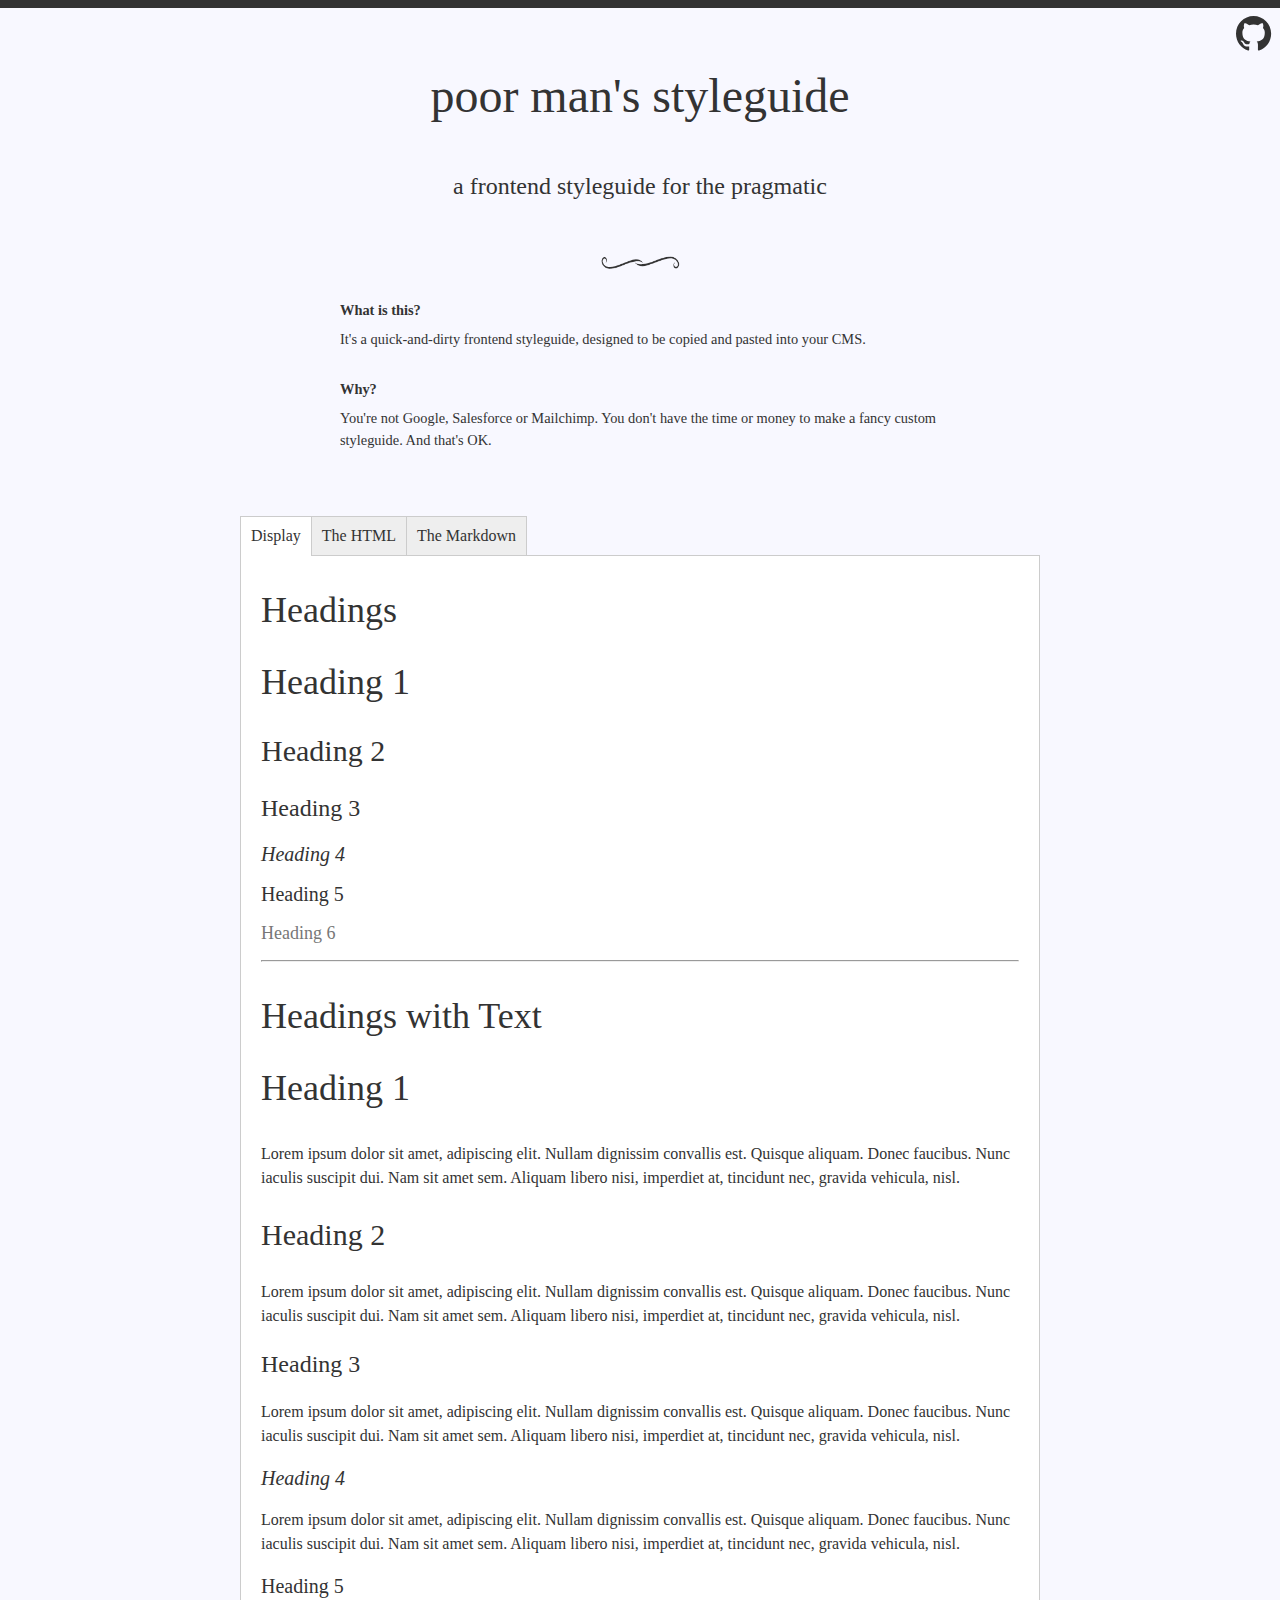
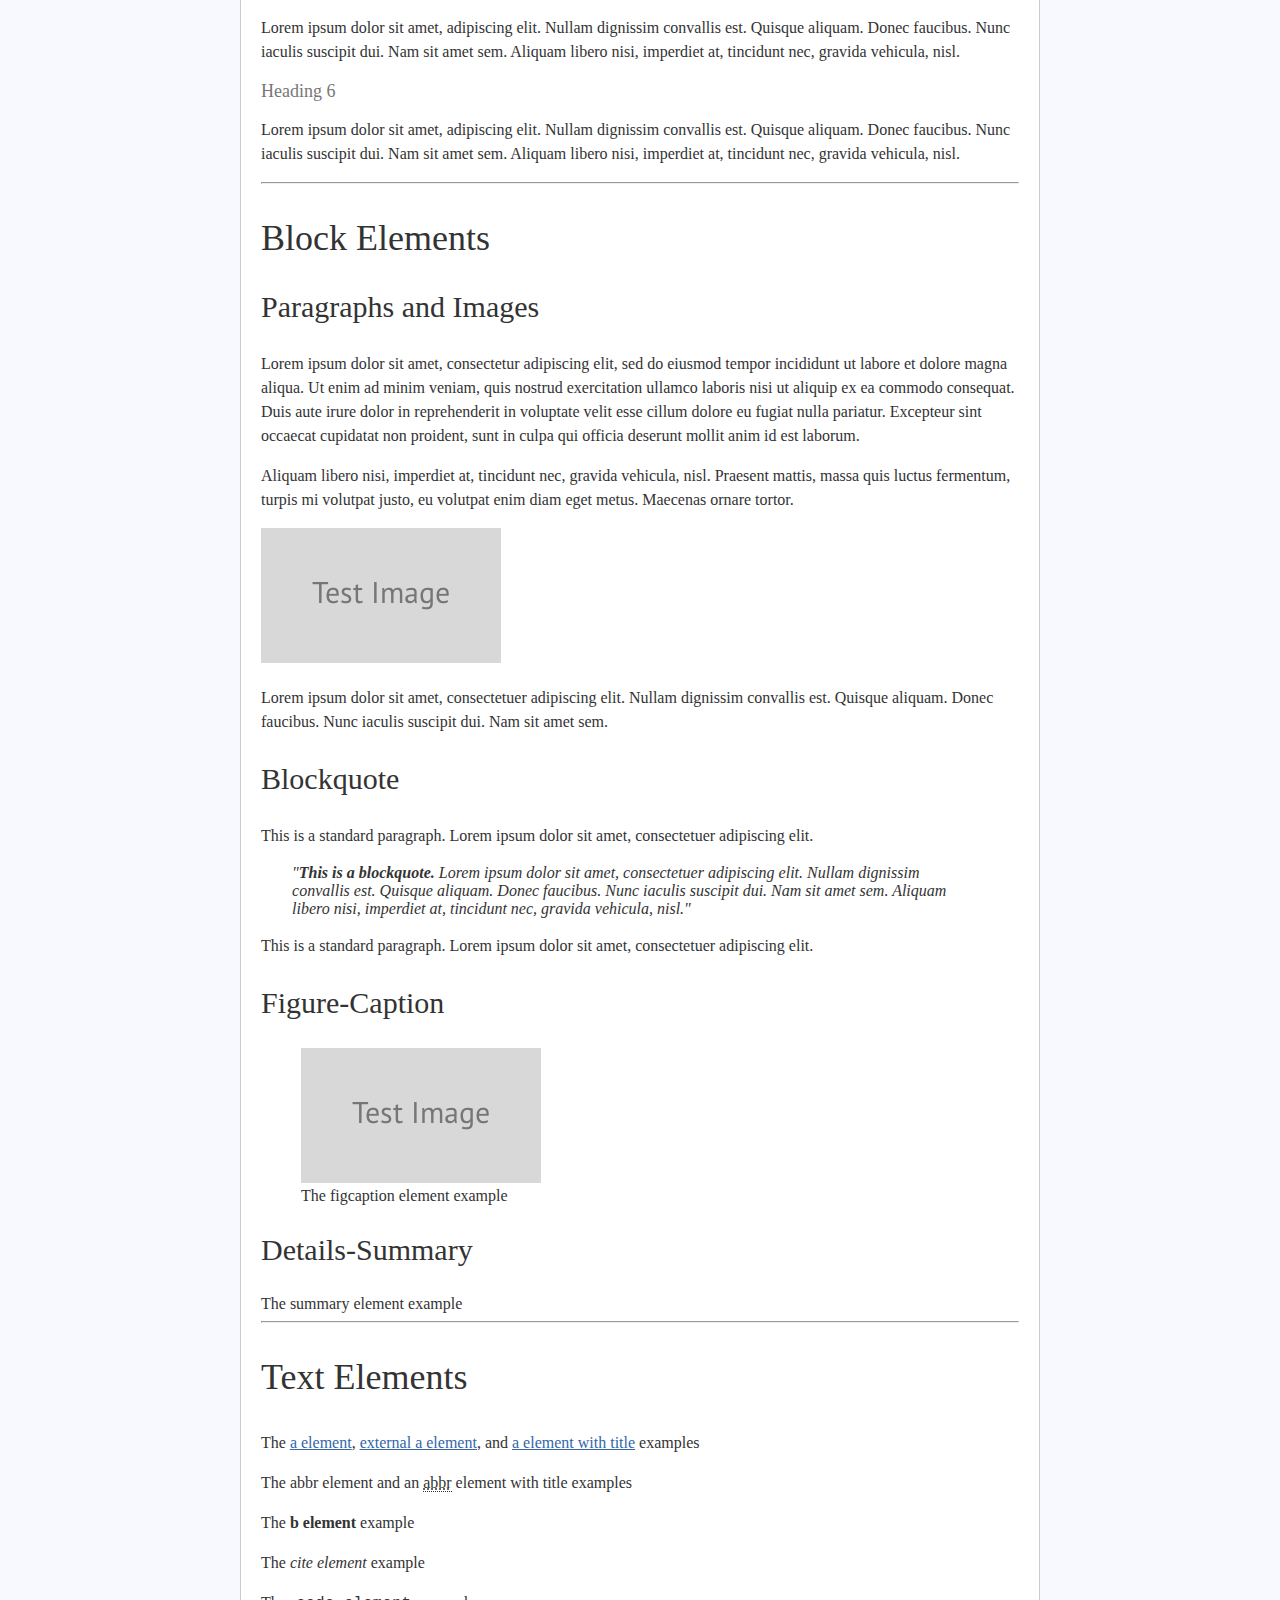
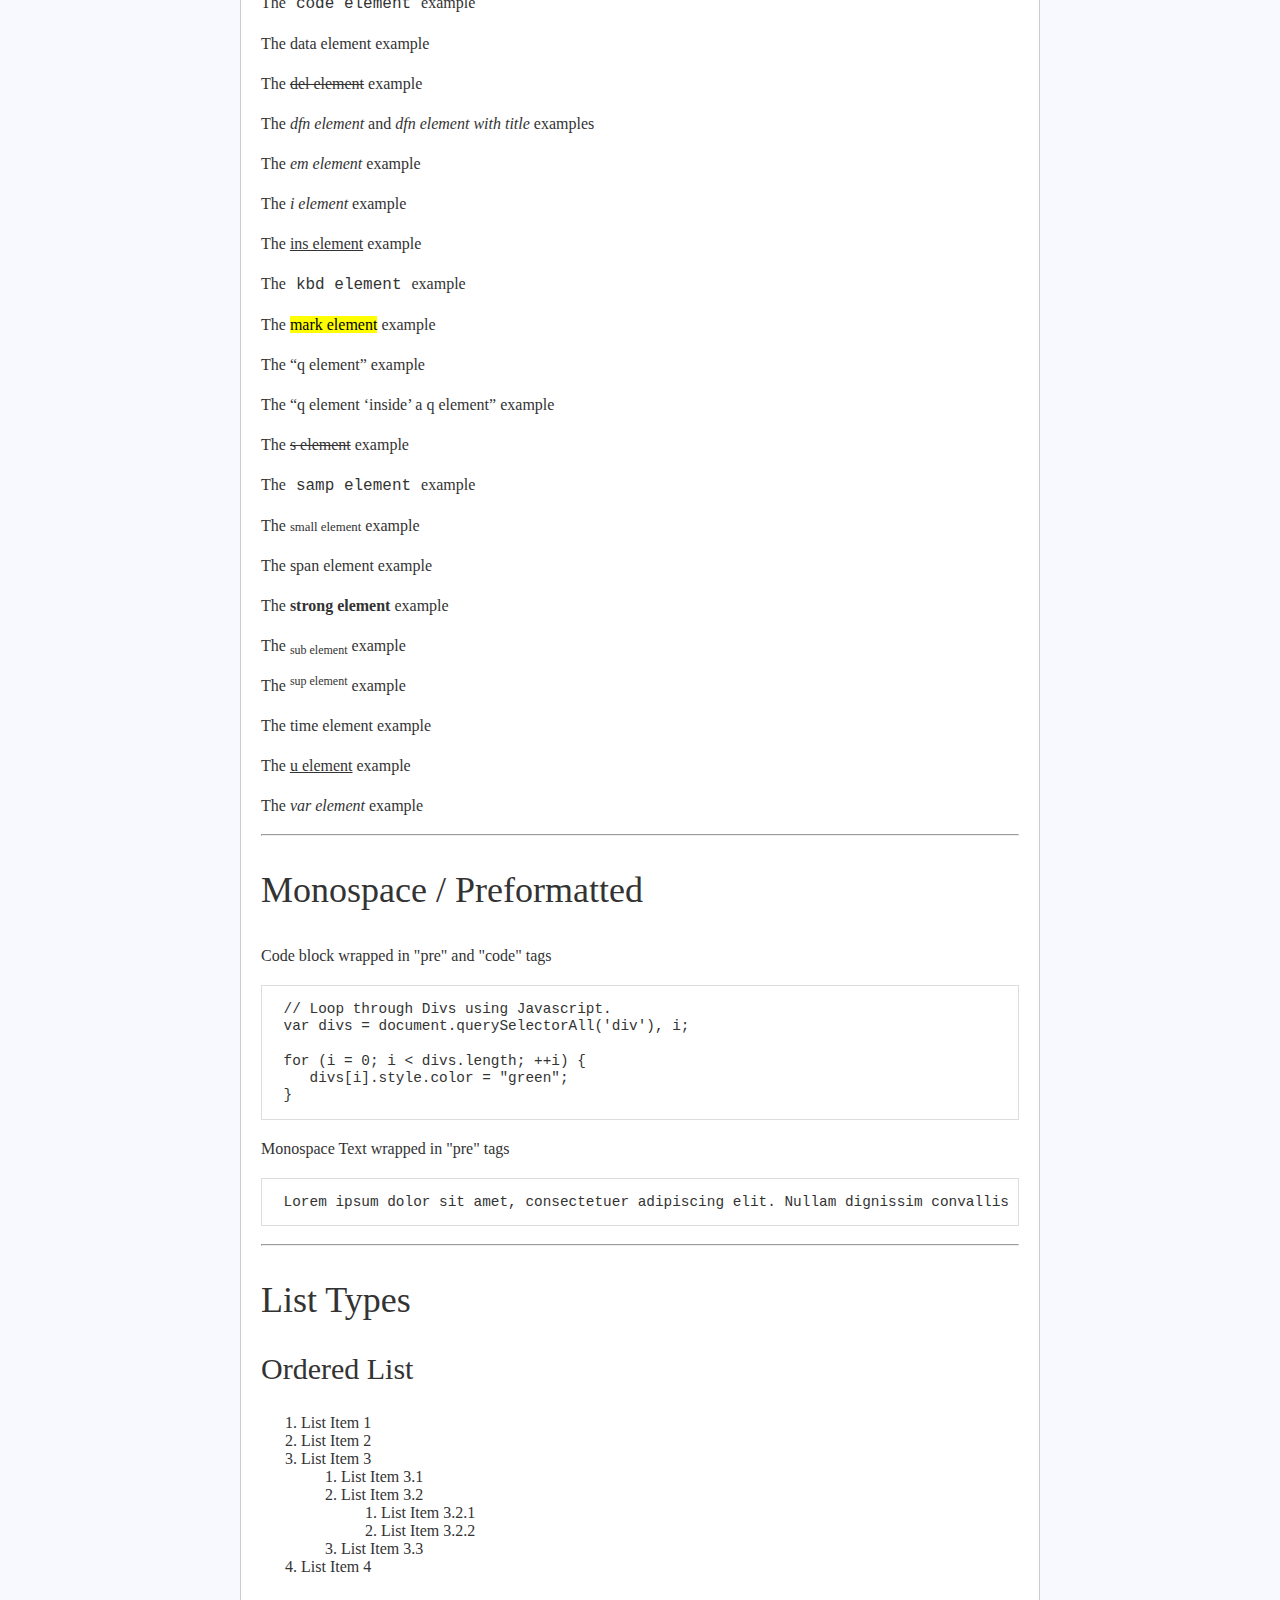
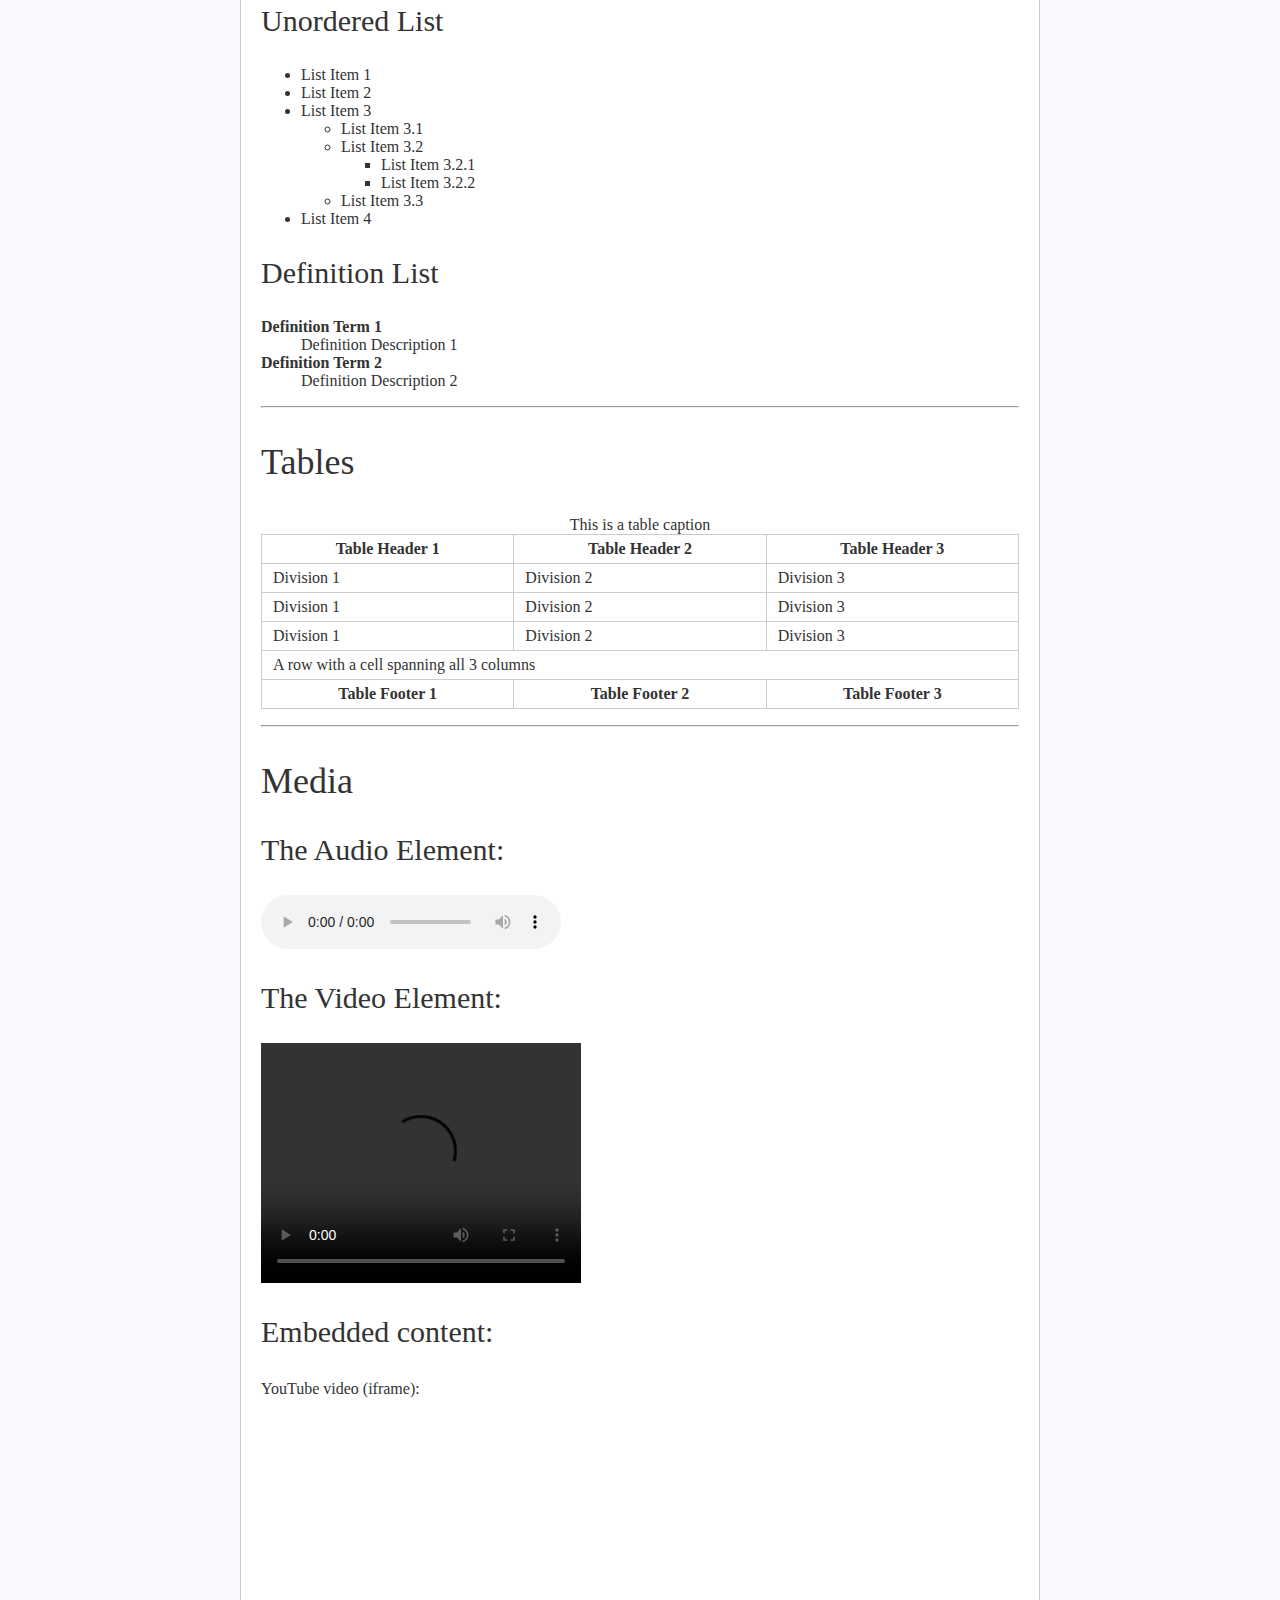
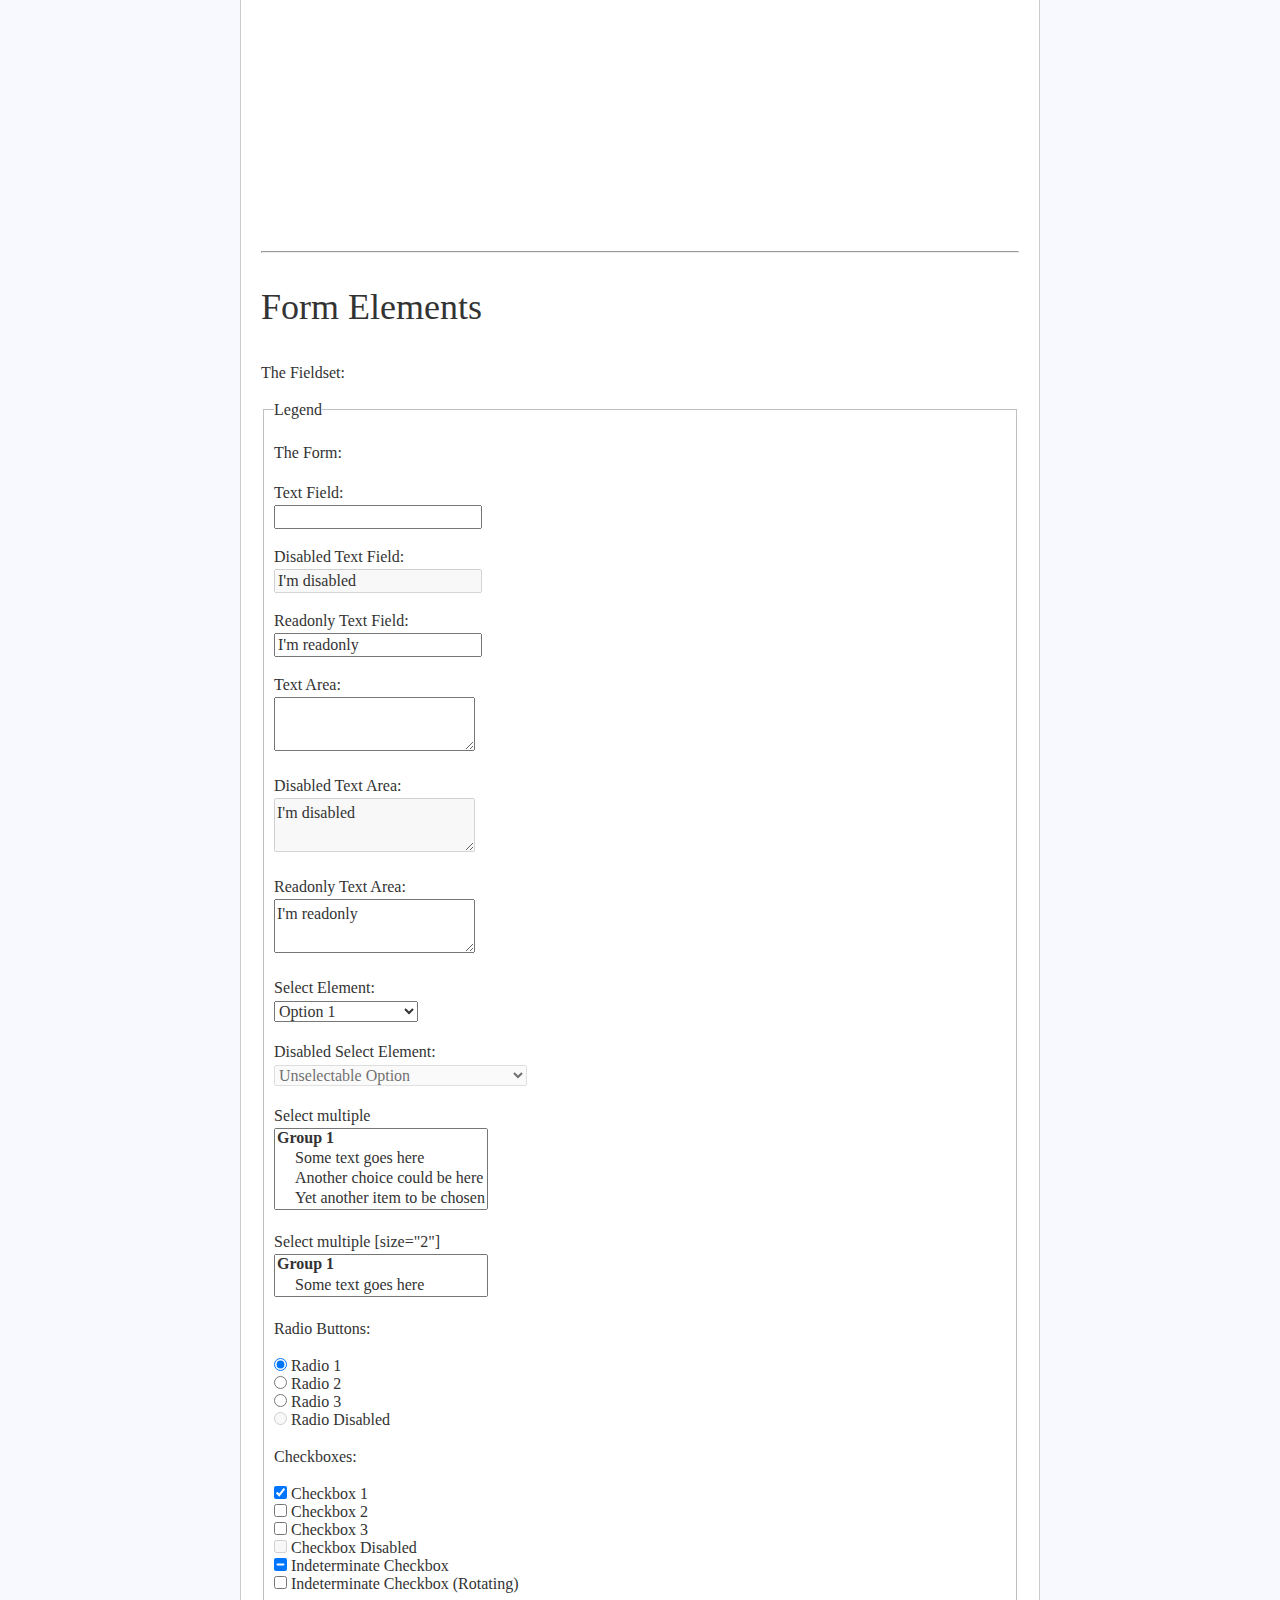
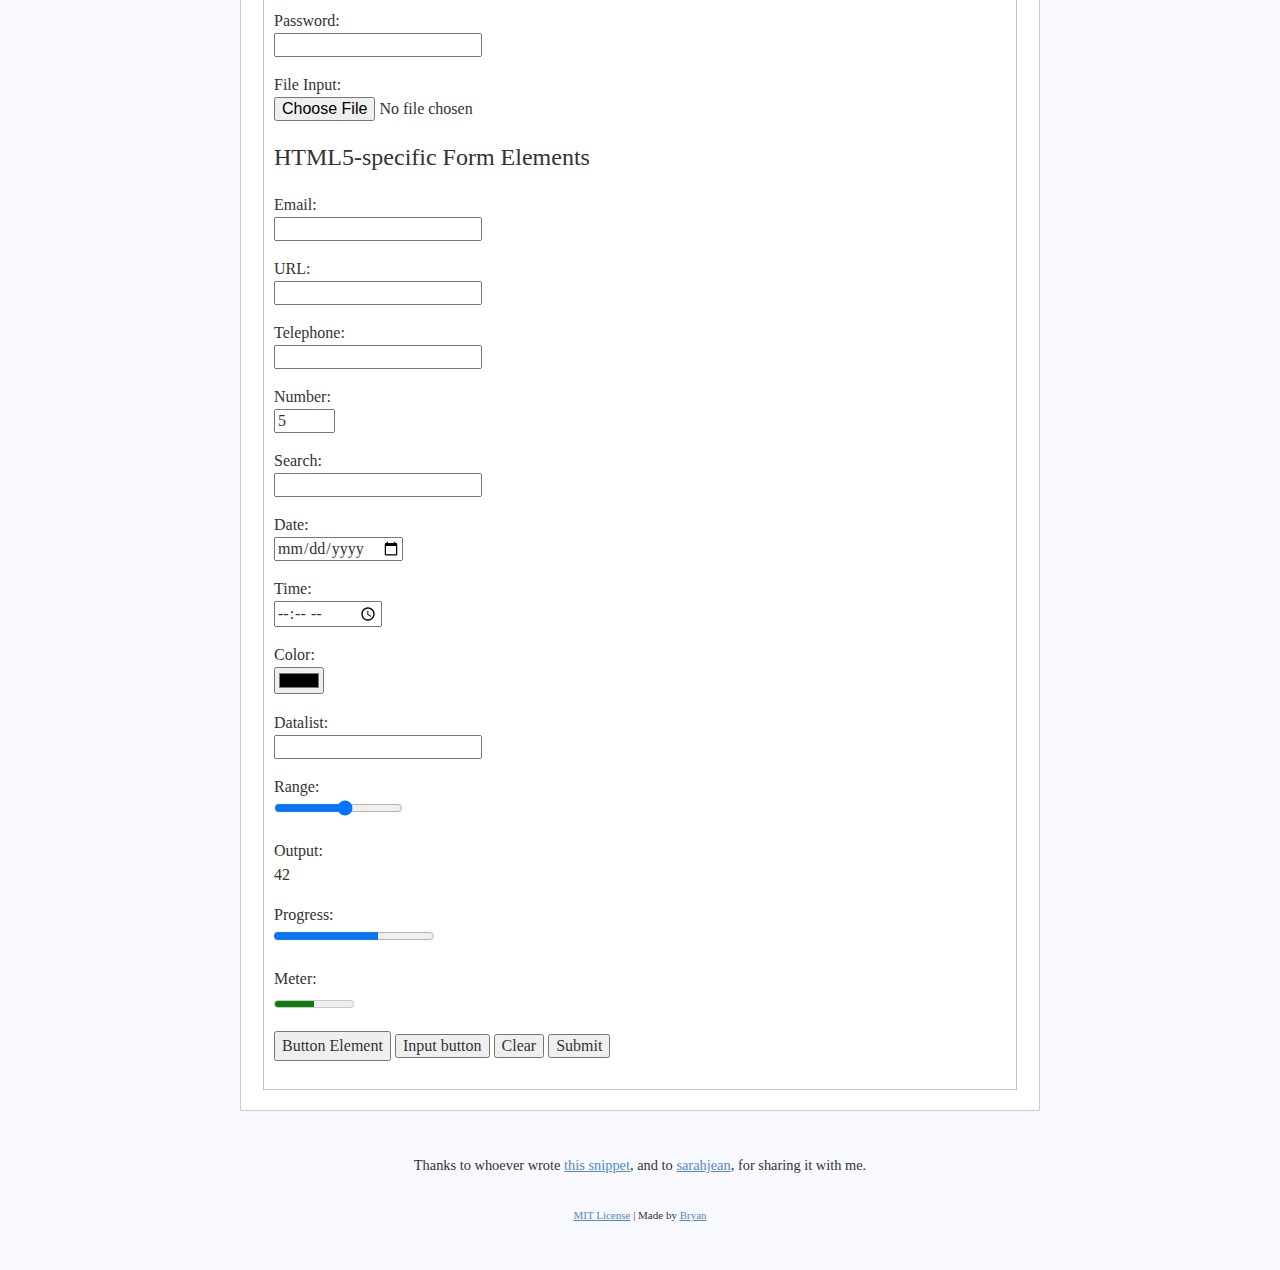
<file: docs/index.html>
<!DOCTYPE html>
<html lang="en">
<head>
  <meta charset="utf-8">
  <script async src="https://www.googletagmanager.com/gtag/js?id=G-TW3G41ECFV"></script>
  <script>
    window.dataLayer = window.dataLayer || [];
    function gtag(){dataLayer.push(arguments);}
    gtag('js', new Date());

    gtag('config', 'G-TW3G41ECFV');
  </script>

  <title>Poor Man's Styleguide | A frontend styleguide for the pragmatic</title>
  <meta name="description" content="A quick-and-dirty frontend styleguide, designed to be copied and pasted into your CMS.">

  <meta property="og:title" content="Poor Man's Styleguide">
  <meta property="og:description" content="A quick-and-dirty frontend styleguide, designed to be copied and pasted into your CMS.">
  <meta property="og:image" content="poor-mans-style-guide-frontend.png">

  <meta name="viewport" content="width=device-width, initial-scale=1">
  <link rel="stylesheet" href="style.css">
  <link rel="shortcut icon" type="image/x-icon" href="favicon.ico" />
</head>
<body>
  <div class="wrapper">
    <h1 class="title">Poor Man's Styleguide</h1>
    <p class="subtitle">A frontend styleguide for the pragmatic</p>
    <div class="intro">
      <div class="what">
        <p><strong>What is this?</strong></p>
        <p>It's a quick-and-dirty frontend styleguide, designed to be copied and pasted into your CMS.</p>
      </div>
      <div class="why">
        <p><strong>Why?</strong></p>
        <p>You're not Google, Salesforce or Mailchimp. You don't have the time or money to make a fancy custom styleguide. And that's OK.</p>
      </div>
    </div>
    <div class="tabs">
      <div class="share">
        <span><iframe src="https://ghbtns.com/github-btn.html?user=bryanbraun&amp;repo=poor-mans-styleguide&amp;type=watch&amp;count=true" width="110" height="26"></iframe></span>
        <span><iframe src="https://ghbtns.com/github-btn.html?user=bryanbraun&amp;repo=poor-mans-styleguide&amp;type=fork&amp;count=true" width="110" height="26"></iframe></span>
      </div>
      <div class="tab">
        <input class="tab-radio" type="radio" id="tab-1" name="tab-group-1" checked>
        <label class="tab-label" for="tab-1">Display</label>
        <div class="tab-panel">
          <div class="tab-content">
            <h1 id="headings">Headings</h1>

            <h1>Heading 1</h1>
            <h2>Heading 2</h2>
            <h3>Heading 3</h3>
            <h4>Heading 4</h4>
            <h5>Heading 5</h5>
            <h6>Heading 6</h6>

            <hr />

            <h1 id="headings-with-text">Headings with Text</h1>

            <h1>Heading 1</h1>
            <p>Lorem ipsum dolor sit amet, adipiscing elit. Nullam dignissim convallis est. Quisque aliquam. Donec faucibus. Nunc iaculis suscipit dui. Nam sit amet sem. Aliquam libero nisi, imperdiet at, tincidunt nec, gravida vehicula, nisl.</p>
            <h2>Heading 2</h2>
            <p>Lorem ipsum dolor sit amet, adipiscing elit. Nullam dignissim convallis est. Quisque aliquam. Donec faucibus. Nunc iaculis suscipit dui. Nam sit amet sem. Aliquam libero nisi, imperdiet at, tincidunt nec, gravida vehicula, nisl.</p>
            <h3>Heading 3</h3>
            <p>Lorem ipsum dolor sit amet, adipiscing elit. Nullam dignissim convallis est. Quisque aliquam. Donec faucibus. Nunc iaculis suscipit dui. Nam sit amet sem. Aliquam libero nisi, imperdiet at, tincidunt nec, gravida vehicula, nisl.</p>
            <h4>Heading 4</h4>
            <p>Lorem ipsum dolor sit amet, adipiscing elit. Nullam dignissim convallis est. Quisque aliquam. Donec faucibus. Nunc iaculis suscipit dui. Nam sit amet sem. Aliquam libero nisi, imperdiet at, tincidunt nec, gravida vehicula, nisl.</p>
            <h5>Heading 5</h5>
            <p>Lorem ipsum dolor sit amet, adipiscing elit. Nullam dignissim convallis est. Quisque aliquam. Donec faucibus. Nunc iaculis suscipit dui. Nam sit amet sem. Aliquam libero nisi, imperdiet at, tincidunt nec, gravida vehicula, nisl.</p>
            <h6>Heading 6</h6>
            <p>Lorem ipsum dolor sit amet, adipiscing elit. Nullam dignissim convallis est. Quisque aliquam. Donec faucibus. Nunc iaculis suscipit dui. Nam sit amet sem. Aliquam libero nisi, imperdiet at, tincidunt nec, gravida vehicula, nisl.</p>

            <hr />

            <h1 id="text-block">Block Elements</h1>

            <h2 id="paragraph">Paragraphs and Images</h2>

            <p>Lorem ipsum dolor sit amet, consectetur adipiscing elit, sed do eiusmod tempor incididunt ut labore et dolore magna aliqua. Ut enim ad minim veniam, quis nostrud exercitation ullamco laboris nisi ut aliquip ex ea commodo consequat. Duis aute irure dolor in reprehenderit in voluptate velit esse cillum dolore eu fugiat nulla pariatur. Excepteur sint occaecat cupidatat non proident, sunt in culpa qui officia deserunt mollit anim id est laborum.</p>
            <p>Aliquam libero nisi, imperdiet at, tincidunt nec, gravida vehicula, nisl. Praesent mattis, massa quis luctus fermentum, turpis mi volutpat justo, eu volutpat enim diam eget metus. Maecenas ornare tortor.</p>

            <p><img src="[data-uri]" alt="Test Image" /></p>

            <p>Lorem ipsum dolor sit amet, consectetuer adipiscing elit. Nullam dignissim convallis est. Quisque aliquam. Donec faucibus. Nunc iaculis suscipit dui. Nam sit amet sem.</p>

            <h2 id="blockquote">Blockquote</h2>

            <p>This is a standard paragraph. Lorem ipsum dolor sit amet, consectetuer adipiscing elit.</p>

            <blockquote>
              "<strong>This is a blockquote.</strong> Lorem ipsum dolor sit amet, consectetuer adipiscing elit. Nullam dignissim convallis est. Quisque aliquam. Donec faucibus. Nunc iaculis suscipit dui. Nam sit amet sem. Aliquam libero nisi, imperdiet at, tincidunt nec, gravida vehicula, nisl."
            </blockquote>

            <p>This is a standard paragraph. Lorem ipsum dolor sit amet, consectetuer adipiscing elit.</p>

            <h2 id="figure-caption">Figure-Caption</h2>

            <figure>
              <img src="[data-uri]" alt="Test Image" />
              <figcaption>The figcaption element example</figcaption>
            </figure>

            <h2 id="details-summary">Details-Summary</h2>

            <details>
              <summary>The summary element example</summary>
              <p>The details example text. It may be styled differently based on what browser or operating system you are using.</p>
            </details>

            <hr />

            <h1 id="text-elements"> Text Elements</h1>

            <p>The <a href="#">a element</a>, <a href="https://example.com" target="_blank">external a element</a>, and <a href="#" title="Example Title">a element with title</a> examples</p>
            <p>The <abbr>abbr element</abbr> and an <abbr title="Abbreviation">abbr</abbr> element with title examples</p>
            <p>The <b>b element</b> example</p>
            <p>The <cite>cite element</cite> example</p>
            <p>The <code>code element</code> example</p>
            <p>The <data value="3967381398">data element</data> example</p>
            <p>The <del>del element</del> example</p>
            <p>The <dfn>dfn element</dfn> and <dfn title="Title text">dfn element with title</dfn> examples</p>
            <p>The <em>em element</em> example</p>
            <p>The <i>i element</i> example</p>
            <p>The <ins>ins element</ins> example</p>
            <p>The <kbd>kbd element</kbd> example</p>
            <p>The <mark>mark element</mark> example</p>
            <p>The <q>q element</q> example</p>
            <p>The <q>q element <q>inside</q> a q element</q> example</p>
            <p>The <s>s element</s> example</p>
            <p>The <samp>samp element</samp> example</p>
            <p>The <small>small element</small> example</p>
            <p>The <span>span element</span> example</p>
            <p>The <strong>strong element</strong> example</p>
            <p>The <sub>sub element</sub> example</p>
            <p>The <sup>sup element</sup> example</p>
            <p>The <time datetime="2005-05-15 19:00">time element</time> example</p>
            <p>The <u>u element</u> example</p>
            <p>The <var>var element</var> example</p>

            <hr />

            <h1 id="monospace">Monospace / Preformatted</h1>
            <p>Code block wrapped in "pre" and "code" tags</p>
            <pre><code>// Loop through Divs using Javascript.&#13;&#10;var divs = document.querySelectorAll('div'), i;&#13;&#10;&#13;&#10;for (i = 0; i &lt; divs.length; ++i) {&#13;&#10;&nbsp;&nbsp;&nbsp;divs[i].style.color = "green";&#13;&#10;}</code></pre>
            <p>Monospace Text wrapped in "pre" tags</p>
            <pre>Lorem ipsum dolor sit amet, consectetuer adipiscing elit. Nullam dignissim convallis est. Quisque aliquam. Donec faucibus. Nunc iaculis suscipit dui. Nam sit amet sem. Aliquam libero nisi, imperdiet at, tincidunt nec, gravida vehicula, nisl.</pre>
            <hr />
            <h1 id="list-types">List Types</h1>
            <h2 id="ordered-list">Ordered List</h2>
            <ol>
              <li>List Item 1</li>
              <li>List Item 2</li>
              <li>List Item 3
                <ol>
                  <li>List Item 3.1</li>
                  <li>List Item 3.2
                    <ol>
                      <li>List Item 3.2.1</li>
                      <li>List Item 3.2.2</li>
                    </ol>
                  </li>
                  <li>List Item 3.3</li>
                </ol>
              </li>
              <li>List Item 4</li>
            </ol>

            <h2 id="unordered-list">Unordered List</h2>
            <ul>
              <li>List Item 1</li>
              <li>List Item 2</li>
              <li>List Item 3
                <ul>
                  <li>List Item 3.1</li>
                  <li>List Item 3.2
                    <ul>
                      <li>List Item 3.2.1</li>
                      <li>List Item 3.2.2</li>
                    </ul>
                  </li>
                  <li>List Item 3.3</li>
                </ul>
              </li>
              <li>List Item 4</li>
            </ul>

            <h2 id="definition-list">Definition List</h2>
            <dl>
              <dt>Definition Term 1</dt>
              <dd>Definition Description 1</dd>
              <dt>Definition Term 2</dt>
              <dd>Definition Description 2</dd>
            </dl>

            <hr />

            <h1 id="tables">Tables</h1>

            <table>
              <caption>This is a table caption</caption>
              <thead>
                <tr>
                  <th>Table Header 1</th><th>Table Header 2</th><th>Table Header 3</th>
                </tr>
              </thead>
              <tbody>
                <tr>
                  <td>Division 1</td><td>Division 2</td><td>Division 3</td>
                </tr>
                <tr class="even">
                  <td>Division 1</td><td>Division 2</td><td>Division 3</td>
                </tr>
                <tr>
                  <td>Division 1</td><td>Division 2</td><td>Division 3</td>
                </tr>
                <tr>
                  <td colspan="3">A row with a cell spanning all 3 columns</td>
                </tr>
              </tbody>
              <tfoot>
                <tr>
                  <th>Table Footer 1</th><th>Table Footer 2</th><th>Table Footer 3</th>
                </tr>
              </tfoot>
            </table>

            <hr />

            <h1 id="media-elements">Media</h1>

            <h2>The Audio Element:</h2>
            <audio controls>
              <source src="https://simpl.info/audio/audio/audio.ogg" type="audio/ogg" />
              <source src="https://simpl.info/audio/audio/audio.mp3" type="audio/mpeg" />
              Your browser does not support the audio element.
            </audio>

            <h2>The Video Element:</h2>
            <video width="320" height="240" controls>
              <source src="https://www.html5rocks.com/en/tutorials/video/basics/devstories.webm" type='video/webm;codecs="vp8, vorbis"' />
              <source src="https://www.html5rocks.com/en/tutorials/video/basics/devstories.mp4" type='video/mp4;codecs="avc1.42E01E, mp4a.40.2"' />
              <track src="https://www.html5rocks.com/en/tutorials/video/basics/devstories-en.vtt" label="English subtitles" kind="subtitles" srclang="en" default />
              Your browser does not support the video tag.
            </video>

            <h2>Embedded content:</h2>
            <p>YouTube video (iframe):</p>
            <div class="iframe-container">
              <iframe width="560" height="315" src="https://www.youtube.com/embed/QE5KOfjKLy0" allowfullscreen></iframe>
            </div>
            <hr />

            <h1 id="form-elements">Form Elements</h1>

            <p>The Fieldset:</p>
            <fieldset>
              <legend>Legend</legend>

              <p>The Form:</p>

              <form>
                <p><label for="text-field">Text Field:</label><br />
                  <input type="text" id="text-field" />
                </p>

                <p><label for="text-field-disabled">Disabled Text Field:</label><br />
                  <input type="text" id="text-field-disabled" disabled value="I'm disabled" />
                </p>

                <p><label for="text-field-readonly">Readonly Text Field:</label><br />
                  <input type="text" id="text-field-readonly" readonly value="I'm readonly" />
                </p>

                <p><label for="text-area">Text Area:</label><br />
                  <textarea id="text-area"></textarea>
                </p>

                <p><label for="text-area-disabled">Disabled Text Area:</label><br />
                  <textarea id="text-area-disabled" disabled>I'm disabled</textarea>
                </p>

                <p><label for="text-area-readonly">Readonly Text Area:</label><br />
                  <textarea id="text-area-readonly" readonly>I'm readonly</textarea>
                </p>

                <p><label for="select-element">Select Element:</label><br />
                  <select id="select-element">
                    <optgroup label="Option Group 1">
                      <option value="1">Option 1</option>
                      <option value="2">Option 2</option>
                    </optgroup>
                    <optgroup label="Option Group 2">
                      <option value="1">Option 1</option>
                      <option value="2">Option 2</option>
                      <option value="3" disabled>Disabled Option</option>
                    </optgroup>
                  </select>
                </p>

                <p><label for="select-element-disabled">Disabled Select Element:</label><br/>
                  <select id="select-element-disabled" disabled>
                    <option value="1">Unselectable Option</option>
                    <option value="2">This option should not even be seen</option>
                  </select>
                </p>

                <p><label for="select_multi">Select multiple</label><br/>
                  <select
                    id="select_multi"
                    multiple="multiple"
                    name="select_multi"
                  >
                    <optgroup label="Group 1">
                      <option value="1">Some text goes here </option>
                      <option value="2">Another choice could be here</option>
                      <option value="3">Yet another item to be chosen</option>
                    </optgroup>
                    <optgroup label="Group 2">
                      <option value="4">Some text goes here</option>
                      <option value="5">Another choice could be here</option>
                      <option value="6">Yet another item to be chosen</option>
                    </optgroup>
                    <optgroup label="Group 3">
                      <option value="7">Some text goes here</option>
                      <option value="8">Another choice could be here</option>
                      <option value="9">Yet another item to be chosen</option>
                    </optgroup>
                  </select>
                </p>

                <p><label for="select_size">Select multiple [size="2"]</label><br/>
                  <select
                    id="select_size"
                    name="select_size"
                    size="2"
                  >
                    <optgroup label="Group 1">
                      <option value="1">Some text goes here </option>
                      <option value="2">Another choice could be here</option>
                      <option value="3">Yet another item to be chosen</option>
                    </optgroup>
                    <optgroup label="Group 2">
                      <option value="4">Some text goes here</option>
                      <option value="5">Another choice could be here</option>
                      <option value="6">Yet another item to be chosen</option>
                    </optgroup>
                  </select>
                </p>

                <p>Radio Buttons:</p>
                <div>
                  <input type="radio" id="radio-1" name="radios" value="1" checked />
                  <label for="radio-1">Radio 1</label>
                </div>
                <div>
                  <input type="radio" id="radio-2" name="radios" value="2" />
                  <label for="radio-2">Radio 2</label>
                </div>
                <div>
                  <input type="radio" id="radio-3" name="radios" value="3" />
                  <label for="radio-3">Radio 3</label>
                </div>
                <div>
                  <input type="radio" id="radio-4" name="radios" value="4" disabled />
                  <label for="radio-4">Radio Disabled</label>
                </div>

                <p>Checkboxes:</p>
                <div>
                  <input type="checkbox" id="checkbox-1" name="checkboxes" value="1" checked />
                  <label for="checkbox-1">Checkbox 1</label>
                </div>
                <div>
                  <input type="checkbox" id="checkbox-2" name="checkboxes" value="2" />
                  <label for="checkbox-2">Checkbox 2</label>
                </div>
                <div>
                  <input type="checkbox" id="checkbox-3" name="checkboxes" value="3" />
                  <label for="checkbox-3">Checkbox 3</label>
                </div>
                <div>
                  <input type="checkbox" id="checkbox-4" name="checkboxes" value="4" disabled />
                  <label for="checkbox-4">Checkbox Disabled</label>
                </div>
                <div>
                  <input type="checkbox" id="some-checkbox" onclick="this.a=this.indeterminate=!this.a" >
                  <label for="some-checkbox"> Indeterminate Checkbox</label>
                </div>
                <div>
                  <input type="checkbox" id="cb1" onclick="if (cb1.readOnly) cb1.checked = cb1.readOnly=false; else if (!cb1.checked) cb1.readOnly=cb1.indeterminate = true;">
                  <label for="cb1">Indeterminate Checkbox (Rotating)</label>
                </div>

                <p><label for="password">Password:</label><br />
                  <input type="password" class="password" id="password" />
                </p>

                <p><label for="file">File Input:</label><br />
                  <input type="file" class="file" id="file" />
                </p>

                <h3>HTML5-specific Form Elements</h3>

                <p><label for="email">Email:</label><br />
                  <input type="email" id="email" />
                </p>

                <p><label for="url">URL:</label><br />
                  <input type="url" id="url" />
                </p>

                <p><label for="tel">Telephone:</label><br />
                  <input type="tel" id="tel" />
                </p>

                <p><label for="number">Number:</label><br />
                  <input type="number" id="number" min="0" max="10" step="1" value="5" />
                </p>

                <p><label for="search">Search:</label><br />
                  <input type="search" id="search" />
                </p>

                <p><label for="date">Date:</label><br />
                  <input type="date" id="date" />
                </p>

                <p><label for="time">Time:</label><br />
                  <input type="time" id="time" />
                </p>

                <p><label for="color">Color:</label><br />
                  <input type="color" id="color" />
                </p>

                <p><label for="datalist">Datalist:</label><br />
                  <input list="browsers" name="browser" type="text" id="datalist" />
                  <datalist id="browsers">
                    <option value="Internet Explorer">
                    <option value="Firefox">
                    <option value="Chrome">
                    <option value="Opera">
                    <option value="Safari">
                  </datalist>
                </p>

                <p><label for="range">Range:</label><br />
                  <input type="range" id="range" name="points" min="1" max="10" />
                </p>

                <p><label for="output">Output:</label><br />
                  <output name="result" id="output">42</output>
                </p>

                <p><label for="progress">Progress:</label><br />
                  <progress id="progress" value="65" max="100"></progress>
                </p>

                <p><label for="meter">Meter:</label><br />
                  <meter id="meter" min="200" max="500" value="350">350 degrees</meter>
                </p>

                <p>
                  <button class="button">Button Element</button>
                  <input type="button" value="Input button">
                  <input class="button" type="reset" value="Clear" />
                  <input class="button" type="submit" value="Submit" />
                </p>
              </form>

            </fieldset>
          </div>
        </div>
      </div>

      <div class="tab">
        <input class="tab-radio" type="radio" id="tab-2" name="tab-group-1">
        <label class="tab-label" for="tab-2">The HTML</label>

        <div class="tab-panel">
          <div class="tab-content">
            <a href="#" id="select-html" class="selectall" onclick="event.preventDefault();">Select All</a>
            <pre id="html-snippet"><code>&lt;h1 id=&quot;headings&quot;&gt;Headings&lt;/h1&gt;

&lt;h1&gt;Heading 1&lt;/h1&gt;
&lt;h2&gt;Heading 2&lt;/h2&gt;
&lt;h3&gt;Heading 3&lt;/h3&gt;
&lt;h4&gt;Heading 4&lt;/h4&gt;
&lt;h5&gt;Heading 5&lt;/h5&gt;
&lt;h6&gt;Heading 6&lt;/h6&gt;

&lt;hr /&gt;

&lt;h1 id=&quot;headings-with-text&quot;&gt;Headings with Text&lt;/h1&gt;

&lt;h1&gt;Heading 1&lt;/h1&gt;
&lt;p&gt;Lorem ipsum dolor sit amet, adipiscing elit. Nullam dignissim convallis est. Quisque aliquam. Donec faucibus. Nunc iaculis suscipit dui. Nam sit amet sem. Aliquam libero nisi, imperdiet at, tincidunt nec, gravida vehicula, nisl.&lt;/p&gt;
&lt;h2&gt;Heading 2&lt;/h2&gt;
&lt;p&gt;Lorem ipsum dolor sit amet, adipiscing elit. Nullam dignissim convallis est. Quisque aliquam. Donec faucibus. Nunc iaculis suscipit dui. Nam sit amet sem. Aliquam libero nisi, imperdiet at, tincidunt nec, gravida vehicula, nisl.&lt;/p&gt;
&lt;h3&gt;Heading 3&lt;/h3&gt;
&lt;p&gt;Lorem ipsum dolor sit amet, adipiscing elit. Nullam dignissim convallis est. Quisque aliquam. Donec faucibus. Nunc iaculis suscipit dui. Nam sit amet sem. Aliquam libero nisi, imperdiet at, tincidunt nec, gravida vehicula, nisl.&lt;/p&gt;
&lt;h4&gt;Heading 4&lt;/h4&gt;
&lt;p&gt;Lorem ipsum dolor sit amet, adipiscing elit. Nullam dignissim convallis est. Quisque aliquam. Donec faucibus. Nunc iaculis suscipit dui. Nam sit amet sem. Aliquam libero nisi, imperdiet at, tincidunt nec, gravida vehicula, nisl.&lt;/p&gt;
&lt;h5&gt;Heading 5&lt;/h5&gt;
&lt;p&gt;Lorem ipsum dolor sit amet, adipiscing elit. Nullam dignissim convallis est. Quisque aliquam. Donec faucibus. Nunc iaculis suscipit dui. Nam sit amet sem. Aliquam libero nisi, imperdiet at, tincidunt nec, gravida vehicula, nisl.&lt;/p&gt;
&lt;h6&gt;Heading 6&lt;/h6&gt;
&lt;p&gt;Lorem ipsum dolor sit amet, adipiscing elit. Nullam dignissim convallis est. Quisque aliquam. Donec faucibus. Nunc iaculis suscipit dui. Nam sit amet sem. Aliquam libero nisi, imperdiet at, tincidunt nec, gravida vehicula, nisl.&lt;/p&gt;

&lt;hr /&gt;

&lt;h1 id=&quot;text-block&quot;&gt;Block Elements&lt;/h1&gt;

&lt;h2 id=&quot;paragraph&quot;&gt;Paragraphs and Images&lt;/h2&gt;

&lt;p&gt;Lorem ipsum dolor sit amet, consectetur adipiscing elit, sed do eiusmod tempor incididunt ut labore et dolore magna aliqua. Ut enim ad minim veniam, quis nostrud exercitation ullamco laboris nisi ut aliquip ex ea commodo consequat. Duis aute irure dolor in reprehenderit in voluptate velit esse cillum dolore eu fugiat nulla pariatur. Excepteur sint occaecat cupidatat non proident, sunt in culpa qui officia deserunt mollit anim id est laborum.&lt;/p&gt;
&lt;p&gt;Aliquam libero nisi, imperdiet at, tincidunt nec, gravida vehicula, nisl. Praesent mattis, massa quis luctus fermentum, turpis mi volutpat justo, eu volutpat enim diam eget metus. Maecenas ornare tortor.&lt;/p&gt;

&lt;p&gt;&lt;img alt=&quot;Test Image&quot; src=&quot;[data-uri] &quot; title=&quot;A title element for this placeholder image.&quot;&gt;&lt;/p&gt;

&lt;p&gt;Lorem ipsum dolor sit amet, consectetuer adipiscing elit. Nullam dignissim convallis est. Quisque aliquam. Donec faucibus. Nunc iaculis suscipit dui. Nam sit amet sem.&lt;/p&gt;

&lt;h2 id=&quot;blockquote&quot;&gt;Blockquote&lt;/h2&gt;

&lt;p&gt;This is a standard paragraph. Lorem ipsum dolor sit amet, consectetuer adipiscing elit.&lt;/p&gt;
&lt;blockquote&gt;
  &quot;&lt;strong&gt;This is a blockquote.&lt;/strong&gt; Lorem ipsum dolor sit amet, consectetuer adipiscing elit. Nullam dignissim convallis est. Quisque aliquam. Donec faucibus. Nunc iaculis suscipit dui. Nam sit amet sem. Aliquam libero nisi, imperdiet at, tincidunt nec, gravida vehicula, nisl.&quot;
&lt;/blockquote&gt;
&lt;p&gt;This is a standard paragraph. Lorem ipsum dolor sit amet, consectetuer adipiscing elit.&lt;/p&gt;

&lt;h2 id=&quot;figure-caption&quot;&gt;Figure-Caption&lt;/h2&gt;

&lt;figure&gt;
  &lt;img src=&quot;[data-uri] &quot; alt=&quot;A placeholder figure image.&quot; /&gt;
  &lt;figcaption&gt;The figcaption element example&lt;/figcaption&gt;
&lt;/figure&gt;

&lt;h2 id=&quot;details-summary&quot;&gt;Details-Summary&lt;/h2&gt;

&lt;details&gt;
  &lt;summary&gt;The summary element example&lt;/summary&gt;
  &lt;p&gt;The details example text. It may be styled differently based on what browser or operating system you are using.&lt;/p&gt;
&lt;/details&gt;

&lt;hr /&gt;

&lt;h1 id=&quot;text-elements&quot;&gt; Text Elements&lt;/h1&gt;

&lt;p&gt;The &lt;a href=&quot;#&quot;&gt;a element&lt;/a&gt;, &lt;a href=&quot;https://example.com&quot; target=&quot;_blank&quot;&gt;external a element&lt;/a&gt;, and &lt;a href=&quot;#&quot; title=&quot;Example Title&quot;&gt;a element with title&lt;/a&gt; examples&lt;/p&gt;
&lt;p&gt;The &lt;abbr&gt;abbr element&lt;/abbr&gt; and an &lt;abbr title=&quot;Abbreviation&quot;&gt;abbr&lt;/abbr&gt; element with title examples&lt;/p&gt;
&lt;p&gt;The &lt;b&gt;b element&lt;/b&gt; example&lt;/p&gt;
&lt;p&gt;The &lt;cite&gt;cite element&lt;/cite&gt; example&lt;/p&gt;
&lt;p&gt;The &lt;code&gt;code element&lt;/code&gt; example&lt;/p&gt;
&lt;p&gt;The &lt;data value=&quot;3967381398&quot;&gt;data element&lt;/data&gt; example&lt;/p&gt;
&lt;p&gt;The &lt;del&gt;del element&lt;/del&gt; example&lt;/p&gt;
&lt;p&gt;The &lt;dfn&gt;dfn element&lt;/dfn&gt; and &lt;dfn title=&quot;Title text&quot;&gt;dfn element with title&lt;/dfn&gt; examples&lt;/p&gt;
&lt;p&gt;The &lt;em&gt;em element&lt;/em&gt; example&lt;/p&gt;
&lt;p&gt;The &lt;i&gt;i element&lt;/i&gt; example&lt;/p&gt;
&lt;p&gt;The &lt;ins&gt;ins element&lt;/ins&gt; example&lt;/p&gt;
&lt;p&gt;The &lt;kbd&gt;kbd element&lt;/kbd&gt; example&lt;/p&gt;
&lt;p&gt;The &lt;mark&gt;mark element&lt;/mark&gt; example&lt;/p&gt;
&lt;p&gt;The &lt;q&gt;q element&lt;/q&gt; example&lt;/p&gt;
&lt;p&gt;The &lt;q&gt;q element &lt;q&gt;inside&lt;/q&gt; a q element&lt;/q&gt; example&lt;/p&gt;
&lt;p&gt;The &lt;s&gt;s element&lt;/s&gt; example&lt;/p&gt;
&lt;p&gt;The &lt;samp&gt;samp element&lt;/samp&gt; example&lt;/p&gt;
&lt;p&gt;The &lt;small&gt;small element&lt;/small&gt; example&lt;/p&gt;
&lt;p&gt;The &lt;span&gt;span element&lt;/span&gt; example&lt;/p&gt;
&lt;p&gt;The &lt;strong&gt;strong element&lt;/strong&gt; example&lt;/p&gt;
&lt;p&gt;The &lt;sub&gt;sub element&lt;/sub&gt; example&lt;/p&gt;
&lt;p&gt;The &lt;sup&gt;sup element&lt;/sup&gt; example&lt;/p&gt;
&lt;p&gt;The &lt;time datetime=&quot;2005-05-15 19:00&quot;&gt;time element&lt;/time&gt; example&lt;/p&gt;
&lt;p&gt;The &lt;u&gt;u element&lt;/u&gt; example&lt;/p&gt;
&lt;p&gt;The &lt;var&gt;var element&lt;/var&gt; example&lt;/p&gt;

&lt;hr /&gt;

&lt;h1 id=&quot;monospace&quot;&gt;Monospace / Preformatted&lt;/h1&gt;
&lt;p&gt;Code block wrapped in &quot;pre&quot; and &quot;code&quot; tags&lt;/p&gt;
&lt;pre&gt;&lt;code&gt;// Loop through Divs using Javascript.
var divs = document.querySelectorAll(&#39;div&#39;), i;

for (i = 0; i &lt; divs.length; ++i) {
  divs[i].style.color = &quot;green&quot;;
}&lt;/code&gt;&lt;/pre&gt;
&lt;p&gt;Monospace Text wrapped in &quot;pre&quot; tags&lt;/p&gt;
&lt;pre&gt;&lt;p&gt;Lorem ipsum dolor sit amet, consectetuer adipiscing elit. Nullam dignissim convallis est. Quisque aliquam. Donec faucibus. Nunc iaculis suscipit dui. Nam sit amet sem. Aliquam libero nisi, imperdiet at, tincidunt nec, gravida vehicula, nisl.&lt;/p&gt;&lt;/pre&gt;

&lt;hr /&gt;

&lt;h1 id=&quot;list-types&quot;&gt;List Types&lt;/h1&gt;

&lt;h2 id=&quot;ordered-list&quot;&gt;Ordered List&lt;/h2&gt;
&lt;ol&gt;
  &lt;li&gt;List Item 1&lt;/li&gt;
  &lt;li&gt;List Item 2&lt;/li&gt;
  &lt;li&gt;List Item 3
    &lt;ol&gt;
      &lt;li&gt;List Item 3.1&lt;/li&gt;
      &lt;li&gt;List Item 3.2
        &lt;ol&gt;
          &lt;li&gt;List Item 3.2.1&lt;/li&gt;
          &lt;li&gt;List Item 3.2.2&lt;/li&gt;
        &lt;/ol&gt;
      &lt;/li&gt;
      &lt;li&gt;List Item 3.3&lt;/li&gt;
    &lt;/ol&gt;
  &lt;/li&gt;
  &lt;li&gt;List Item 4&lt;/li&gt;
&lt;/ol&gt;

&lt;h2 id=&quot;unordered-list&quot;&gt;Unordered List&lt;/h2&gt;
&lt;ul&gt;
  &lt;li&gt;List Item 1&lt;/li&gt;
  &lt;li&gt;List Item 2&lt;/li&gt;
  &lt;li&gt;List Item 3
    &lt;ul&gt;
      &lt;li&gt;List Item 3.1&lt;/li&gt;
      &lt;li&gt;List Item 3.2
        &lt;ul&gt;
          &lt;li&gt;List Item 3.2.1&lt;/li&gt;
          &lt;li&gt;List Item 3.2.2&lt;/li&gt;
        &lt;/ul&gt;
      &lt;/li&gt;
      &lt;li&gt;List Item 3.3&lt;/li&gt;
    &lt;/ul&gt;
  &lt;/li&gt;
  &lt;li&gt;List Item 4&lt;/li&gt;
&lt;/ul&gt;

&lt;h2 id=&quot;definition-list&quot;&gt;Definition List&lt;/h2&gt;
&lt;dl&gt;
  &lt;dt&gt;Definition Term 1&lt;/dt&gt;
  &lt;dd&gt;Definition Description 1&lt;/dd&gt;
  &lt;dt&gt;Definition Term 2&lt;/dt&gt;
  &lt;dd&gt;Definition Description 2&lt;/dd&gt;
&lt;/dl&gt;

&lt;hr /&gt;

&lt;h1 id=&quot;tables&quot;&gt;Tables&lt;/h1&gt;

&lt;table&gt;
  &lt;caption&gt;This is a table caption&lt;/caption&gt;
  &lt;thead&gt;
    &lt;tr&gt;
      &lt;th&gt;Table Header 1&lt;/th&gt;&lt;th&gt;Table Header 2&lt;/th&gt;&lt;th&gt;Table Header 3&lt;/th&gt;
    &lt;/tr&gt;
  &lt;/thead&gt;
  &lt;tbody&gt;
    &lt;tr&gt;
      &lt;td&gt;Division 1&lt;/td&gt;&lt;td&gt;Division 2&lt;/td&gt;&lt;td&gt;Division 3&lt;/td&gt;
    &lt;/tr&gt;
    &lt;tr class=&quot;even&quot;&gt;
      &lt;td&gt;Division 1&lt;/td&gt;&lt;td&gt;Division 2&lt;/td&gt;&lt;td&gt;Division 3&lt;/td&gt;
    &lt;/tr&gt;
    &lt;tr&gt;
      &lt;td&gt;Division 1&lt;/td&gt;&lt;td&gt;Division 2&lt;/td&gt;&lt;td&gt;Division 3&lt;/td&gt;
    &lt;/tr&gt;
    &lt;tr&gt;
      &lt;td colspan=&quot;3&quot;&gt;A row with a cell spanning all 3 columns&lt;/td&gt;
    &lt;/tr&gt;
  &lt;/tbody&gt;
  &lt;tfoot&gt;
    &lt;tr&gt;
      &lt;th&gt;Table Footer 1&lt;/th&gt;&lt;th&gt;Table Footer 2&lt;/th&gt;&lt;th&gt;Table Footer 3&lt;/th&gt;
    &lt;/tr&gt;
  &lt;/tfoot&gt;
&lt;/table&gt;

&lt;hr /&gt;

&lt;h1 id=&quot;media-elements&quot;&gt;Media&lt;/h1&gt;

&lt;h2&gt;The Audio Element:&lt;/h2&gt;
&lt;audio controls&gt;
  &lt;source src=&quot;https://simpl.info/audio/audio/audio.ogg&quot; type=&quot;audio/ogg&quot; /&gt;
  &lt;source src=&quot;https://simpl.info/audio/audio/audio.mp3&quot; type=&quot;audio/mpeg&quot; /&gt;
  Your browser does not support the audio element.
&lt;/audio&gt;

&lt;h2&gt;The Video Element:&lt;/h2&gt;
&lt;video width=&quot;320&quot; height=&quot;240&quot; controls&gt;
  &lt;source src=&quot;https://www.html5rocks.com/en/tutorials/video/basics/devstories.webm&quot; type='video/webm;codecs=&quot;vp8, vorbis&quot;' /&gt;
  &lt;source src=&quot;https://www.html5rocks.com/en/tutorials/video/basics/devstories.mp4&quot; type='video/mp4;codecs=&quot;avc1.42E01E, mp4a.40.2&quot;' /&gt;
  &lt;track src=&quot;https://www.html5rocks.com/en/tutorials/video/basics/devstories-en.vtt&quot; label=&quot;English subtitles&quot; kind=&quot;subtitles&quot; srclang=&quot;en&quot; default /&gt;
  Your browser does not support the video tag.
&lt;/video&gt;

&lt;h2&gt;Embedded content:&lt;/h2&gt;
&lt;p&gt;YouTube video (iframe):&lt;/p&gt;
&lt;iframe width=&quot;560&quot; height=&quot;315&quot; src=&quot;https://www.youtube.com/embed/QE5KOfjKLy0&quot; frameborder=&quot;0&quot; allowfullscreen&gt;&lt;/iframe&gt;

&lt;hr /&gt;

&lt;h1 id=&quot;form-elements&quot;&gt;Form Elements&lt;/h1&gt;

&lt;p&gt;The Fieldset:&lt;/p&gt;
&lt;fieldset&gt;
  &lt;legend&gt;Legend&lt;/legend&gt;

  &lt;p&gt;The Form:&lt;/p&gt;

  &lt;form&gt;
    &lt;p&gt;&lt;label for=&quot;text-field&quot;&gt;Text Field:&lt;/label&gt;&lt;br /&gt;
      &lt;input type=&quot;text&quot; id=&quot;text-field&quot; /&gt;
    &lt;/p&gt;

    &lt;p&gt;&lt;label for=&quot;text-field-disabled&quot;&gt;Disabled Text Field:&lt;/label&gt;&lt;br /&gt;
      &lt;input type=&quot;text&quot; id=&quot;text-field-disabled&quot; disabled value=&quot;I&#39;m disabled&quot; /&gt;
    &lt;/p&gt;

    &lt;p&gt;&lt;label for=&quot;text-field-readonly&quot;&gt;Readonly Text Field:&lt;/label&gt;&lt;br /&gt;
      &lt;input type=&quot;text&quot; id=&quot;text-field-readonly&quot; readonly value=&quot;I&#39;m readonly&quot; /&gt;
    &lt;/p&gt;

    &lt;p&gt;&lt;label for=&quot;text-area&quot;&gt;Text Area:&lt;/label&gt;&lt;br /&gt;
      &lt;textarea id=&quot;text-area&quot;&gt;&lt;/textarea&gt;
    &lt;/p&gt;

    &lt;p&gt;&lt;label for=&quot;text-area-disabled&quot;&gt;Disabled Text Area:&lt;/label&gt;&lt;br /&gt;
      &lt;textarea id=&quot;text-area-disabled&quot; disabled&gt;I&#39;m disabled&lt;/textarea&gt;
    &lt;/p&gt;

    &lt;p&gt;&lt;label for=&quot;text-area-readonly&quot;&gt;Readonly Text Area:&lt;/label&gt;&lt;br /&gt;
      &lt;textarea id=&quot;text-area-readonly&quot; readonly&gt;I&#39;m readonly&lt;/textarea&gt;
    &lt;/p&gt;

    &lt;p&gt;&lt;label for=&quot;select-element&quot;&gt;Select Element:&lt;/label&gt;&lt;br /&gt;
      &lt;select id=&quot;select-element&quot;&gt;
        &lt;optgroup label=&quot;Option Group 1&quot;&gt;
          &lt;option value=&quot;1&quot;&gt;Option 1&lt;/option&gt;
          &lt;option value=&quot;2&quot;&gt;Option 2&lt;/option&gt;
        &lt;/optgroup&gt;
        &lt;optgroup label=&quot;Option Group 2&quot;&gt;
          &lt;option value=&quot;1&quot;&gt;Option 1&lt;/option&gt;
          &lt;option value=&quot;2&quot;&gt;Option 2&lt;/option&gt;
          &lt;option value=&quot;3&quot; disabled&gt;Disabled Option&lt;/option&gt;
        &lt;/optgroup&gt;
      &lt;/select&gt;
    &lt;/p&gt;

    &lt;p&gt;&lt;label for=&quot;select-element-disabled&quot;&gt;Disabled Select Element:&lt;/label&gt;&lt;br/&gt;
      &lt;select id=&quot;select-element-disabled&quot; disabled&gt;
        &lt;option value=&quot;1&quot;&gt;Unselectable Option&lt;/option&gt;
        &lt;option value=&quot;2&quot;&gt;This option should not even be seen&lt;/option&gt;
      &lt;/select&gt;
    &lt;/p&gt;

    &lt;p&gt;&lt;label for=&quot;select_multi&quot;&gt;Select multiple&lt;/label&gt;&lt;br/&gt;
      &lt;select
        id=&quot;select_multi&quot;
        multiple=&quot;multiple&quot;
        name=&quot;select_multi&quot;
      &gt;
        &lt;optgroup label=&quot;Group 1&quot;&gt;
          &lt;option value=&quot;1&quot;&gt;Some text goes here &lt;/option&gt;
          &lt;option value=&quot;2&quot;&gt;Another choice could be here&lt;/option&gt;
          &lt;option value=&quot;3&quot;&gt;Yet another item to be chosen&lt;/option&gt;
        &lt;/optgroup&gt;
        &lt;optgroup label=&quot;Group 2&quot;&gt;
          &lt;option value=&quot;4&quot;&gt;Some text goes here&lt;/option&gt;
          &lt;option value=&quot;5&quot;&gt;Another choice could be here&lt;/option&gt;
          &lt;option value=&quot;6&quot;&gt;Yet another item to be chosen&lt;/option&gt;
        &lt;/optgroup&gt;
        &lt;optgroup label=&quot;Group 3&quot;&gt;
          &lt;option value=&quot;7&quot;&gt;Some text goes here&lt;/option&gt;
          &lt;option value=&quot;8&quot;&gt;Another choice could be here&lt;/option&gt;
          &lt;option value=&quot;9&quot;&gt;Yet another item to be chosen&lt;/option&gt;
        &lt;/optgroup&gt;
      &lt;/select&gt;
    &lt;/p&gt;

    &lt;p&gt;&lt;label for=&quot;select_size&quot;&gt;Select multiple [size=&quot;2&quot;]&lt;/label&gt;&lt;br/&gt;
      &lt;select
        id=&quot;select_size&quot;
        name=&quot;select_size&quot;
        size=&quot;2&quot;
      &gt;
        &lt;optgroup label=&quot;Group 1&quot;&gt;
          &lt;option value=&quot;1&quot;&gt;Some text goes here &lt;/option&gt;
          &lt;option value=&quot;2&quot;&gt;Another choice could be here&lt;/option&gt;
          &lt;option value=&quot;3&quot;&gt;Yet another item to be chosen&lt;/option&gt;
        &lt;/optgroup&gt;
        &lt;optgroup label=&quot;Group 2&quot;&gt;
          &lt;option value=&quot;4&quot;&gt;Some text goes here&lt;/option&gt;
          &lt;option value=&quot;5&quot;&gt;Another choice could be here&lt;/option&gt;
          &lt;option value=&quot;6&quot;&gt;Yet another item to be chosen&lt;/option&gt;
        &lt;/optgroup&gt;
      &lt;/select&gt;
    &lt;/p&gt;

    &lt;p&gt;Radio Buttons:&lt;/p&gt;
    &lt;div&gt;
      &lt;input type=&quot;radio&quot; id=&quot;radio-1&quot; name=&quot;radios&quot; value=&quot;1&quot; checked /&gt;
      &lt;label for=&quot;radio-1&quot;&gt;Radio 1&lt;/label&gt;
    &lt;/div&gt;
    &lt;div&gt;
      &lt;input type=&quot;radio&quot; id=&quot;radio-2&quot; name=&quot;radios&quot; value=&quot;2&quot; /&gt;
      &lt;label for=&quot;radio-2&quot;&gt;Radio 2&lt;/label&gt;
    &lt;/div&gt;
    &lt;div&gt;
      &lt;input type=&quot;radio&quot; id=&quot;radio-3&quot; name=&quot;radios&quot; value=&quot;3&quot; /&gt;
      &lt;label for=&quot;radio-3&quot;&gt;Radio 3&lt;/label&gt;
    &lt;/div&gt;
    &lt;div&gt;
      &lt;input type=&quot;radio&quot; id=&quot;radio-4&quot; name=&quot;radios&quot; value=&quot;4&quot; disabled /&gt;
      &lt;label for=&quot;radio-4&quot;&gt;Radio Disabled&lt;/label&gt;
    &lt;/div&gt;

    &lt;p&gt;Checkboxes:&lt;/p&gt;
    &lt;div&gt;
      &lt;input type=&quot;checkbox&quot; id=&quot;checkbox-1&quot; name=&quot;checkboxes&quot; value=&quot;1&quot; checked /&gt;
      &lt;label for=&quot;checkbox-1&quot;&gt;Checkbox 1&lt;/label&gt;
    &lt;/div&gt;
    &lt;div&gt;
      &lt;input type=&quot;checkbox&quot; id=&quot;checkbox-2&quot; name=&quot;checkboxes&quot; value=&quot;2&quot; /&gt;
      &lt;label for=&quot;checkbox-2&quot;&gt;Checkbox 2&lt;/label&gt;
    &lt;/div&gt;
    &lt;div&gt;
      &lt;input type=&quot;checkbox&quot; id=&quot;checkbox-3&quot; name=&quot;checkboxes&quot; value=&quot;3&quot; /&gt;
      &lt;label for=&quot;checkbox-3&quot;&gt;Checkbox 3&lt;/label&gt;
    &lt;/div&gt;
    &lt;div&gt;
      &lt;input type=&quot;checkbox&quot; id=&quot;checkbox-4&quot; name=&quot;checkboxes&quot; value=&quot;4&quot; disabled /&gt;
      &lt;label for=&quot;checkbox-4&quot;&gt;Checkbox Disabled&lt;/label&gt;
    &lt;/div&gt;

    &lt;div&gt;

      &lt;input type=&quot;checkbox&quot; id=&quot;some-checkbox&quot; onclick=&quot;this.a=this.indeterminate=!this.a &quot; &gt;
      &lt;label for=&quot;some-checkbox&quot; &gt;
      Indeterminate Checkbox
      &lt;/label&gt;

    &lt;/div&gt;

    &lt;div&gt;

      &lt;input type=&quot;checkbox&quot; id=&quot;cb1 &quot; onclick=&quot; if (cb1.readOnly) cb1.checked = cb1.readOnly = false; else if (!cb1.checked) cb1.readOnly = cb1.indeterminate = true; &quot; &gt;
      &lt;label for=&quot;cb1&quot; &gt;
      Indeterminate Checkbox (Rotating)
      &lt;/label&gt;

    &lt;/div&gt;

    &lt;p&gt;&lt;label for=&quot;password&quot;&gt;Password:&lt;/label&gt;&lt;br /&gt;
      &lt;input type=&quot;password&quot; class=&quot;password&quot; id=&quot;password&quot; /&gt;
    &lt;/p&gt;

    &lt;p&gt;&lt;label for=&quot;file&quot;&gt;File Input:&lt;/label&gt;&lt;br /&gt;
      &lt;input type=&quot;file&quot; class=&quot;file&quot; id=&quot;file&quot; /&gt;
    &lt;/p&gt;

    &lt;h3&gt;HTML5-specific Form Elements&lt;/h3&gt;

    &lt;p&gt;&lt;label for=&quot;email&quot;&gt;Email:&lt;/label&gt;&lt;br /&gt;
      &lt;input type=&quot;email&quot; id=&quot;email&quot; /&gt;
    &lt;/p&gt;

    &lt;p&gt;&lt;label for=&quot;url&quot;&gt;URL:&lt;/label&gt;&lt;br /&gt;
      &lt;input type=&quot;url&quot; id=&quot;url&quot; /&gt;
    &lt;/p&gt;

    &lt;p&gt;&lt;label for=&quot;tel&quot;&gt;Telephone:&lt;/label&gt;&lt;br /&gt;
      &lt;input type=&quot;tel&quot; id=&quot;tel&quot; /&gt;
    &lt;/p&gt;

    &lt;p&gt;&lt;label for=&quot;number&quot;&gt;Number:&lt;/label&gt;&lt;br /&gt;
      &lt;input type=&quot;number&quot; id=&quot;number&quot; min=&quot;0&quot; max=&quot;10&quot; step=&quot;1&quot; value=&quot;5&quot; /&gt;
    &lt;/p&gt;

    &lt;p&gt;&lt;label for=&quot;search&quot;&gt;Search:&lt;/label&gt;&lt;br /&gt;
      &lt;input type=&quot;search&quot; id=&quot;search&quot; /&gt;
    &lt;/p&gt;

    &lt;p&gt;&lt;label for=&quot;date&quot;&gt;Date:&lt;/label&gt;&lt;br /&gt;
      &lt;input type=&quot;date&quot; id=&quot;date&quot; /&gt;
    &lt;/p&gt;

    &lt;p&gt;&lt;label for=&quot;time&quot;&gt;Time:&lt;/label&gt;&lt;br /&gt;
      &lt;input type=&quot;time&quot; id=&quot;time&quot; /&gt;
    &lt;/p&gt;

    &lt;p&gt;&lt;label for=&quot;color&quot;&gt;Color:&lt;/label&gt;&lt;br /&gt;
      &lt;input type=&quot;color&quot; id=&quot;color&quot; /&gt;
    &lt;/p&gt;

    &lt;p&gt;&lt;label for=&quot;datalist&quot;&gt;Datalist:&lt;/label&gt;&lt;br /&gt;
      &lt;input list=&quot;browsers&quot; name=&quot;browser&quot; type=&quot;datalist&quot; id=&quot;datalist&quot; /&gt;
      &lt;datalist id=&quot;browsers&quot;&gt;
        &lt;option value=&quot;Internet Explorer&quot; /&gt;
        &lt;option value=&quot;Firefox&quot; /&gt;
        &lt;option value=&quot;Chrome&quot; /&gt;
        &lt;option value=&quot;Opera&quot; /&gt;
        &lt;option value=&quot;Safari&quot; /&gt;
      &lt;/datalist&gt;
    &lt;/p&gt;

    &lt;p&gt;&lt;label for=&quot;range&quot;&gt;Range:&lt;/label&gt;&lt;br /&gt;
      &lt;input type=&quot;range&quot; id=&quot;range&quot; name=&quot;points&quot; min=&quot;1&quot; max=&quot;10&quot; /&gt;
    &lt;/p&gt;

    &lt;p&gt;&lt;label for=&quot;output&quot;&gt;Output:&lt;/label&gt;&lt;br /&gt;
      &lt;output name=&quot;result&quot; id=&quot;output&quot;&gt;42&lt;/output&gt;
    &lt;/p&gt;

    &lt;p&gt;&lt;label for=&quot;progress&quot;&gt;Progress:&lt;/label&gt;&lt;br /&gt;
      &lt;progress id=&quot;progress&quot; value=&quot;65&quot; max=&quot;100&quot;&gt;&lt;/progress&gt;
    &lt;/p&gt;

    &lt;p&gt;&lt;label for=&quot;meter&quot;&gt;Meter:&lt;/label&gt;&lt;br /&gt;
      &lt;meter id=&quot;meter&quot; min=&quot;200&quot; max=&quot;500&quot; value=&quot;350&quot;&gt;350 degrees&lt;/meter&gt;
    &lt;/p&gt;

    &lt;p&gt;
      &lt;button class=&quot;button&quot;&gt;Button Element&lt;/button&gt;
      &lt;input type=&quot;button&quot; value=&quot;Input button&quot;&gt;
      &lt;input class=&quot;button&quot; type=&quot;reset&quot; value=&quot;Clear&quot; /&gt;
      &lt;input class=&quot;button&quot; type=&quot;submit&quot; value=&quot;Submit&quot; /&gt;
    &lt;/p&gt;
  &lt;/form&gt;

&lt;/fieldset&gt;</code></pre>
          </div>
        </div>
      </div>

      <div class="tab">
        <input class="tab-radio" type="radio" id="tab-3" name="tab-group-1">
        <label class="tab-label" for="tab-3">The Markdown</label>
        <div class="tab-panel">
          <div class="tab-content">
            <a href="#" id="select-md" class="selectall" onclick="event.preventDefault();">Select All</a>
            <pre id="markdown-snippet"><code># Headings

# Heading 1

## Heading 2

### Heading 3

#### Heading 4

##### Heading 5

###### Heading 6

* * *

# Headings with Text

# Heading 1

Lorem ipsum dolor sit amet, adipiscing elit. Nullam dignissim convallis est. Quisque aliquam. Donec faucibus. Nunc iaculis suscipit dui. Nam sit amet sem. Aliquam libero nisi, imperdiet at, tincidunt nec, gravida vehicula, nisl.

## Heading 2

Lorem ipsum dolor sit amet, adipiscing elit. Nullam dignissim convallis est. Quisque aliquam. Donec faucibus. Nunc iaculis suscipit dui. Nam sit amet sem. Aliquam libero nisi, imperdiet at, tincidunt nec, gravida vehicula, nisl.

### Heading 3

Lorem ipsum dolor sit amet, adipiscing elit. Nullam dignissim convallis est. Quisque aliquam. Donec faucibus. Nunc iaculis suscipit dui. Nam sit amet sem. Aliquam libero nisi, imperdiet at, tincidunt nec, gravida vehicula, nisl.

#### Heading 4

Lorem ipsum dolor sit amet, adipiscing elit. Nullam dignissim convallis est. Quisque aliquam. Donec faucibus. Nunc iaculis suscipit dui. Nam sit amet sem. Aliquam libero nisi, imperdiet at, tincidunt nec, gravida vehicula, nisl.

##### Heading 5

Lorem ipsum dolor sit amet, adipiscing elit. Nullam dignissim convallis est. Quisque aliquam. Donec faucibus. Nunc iaculis suscipit dui. Nam sit amet sem. Aliquam libero nisi, imperdiet at, tincidunt nec, gravida vehicula, nisl.

###### Heading 6

Lorem ipsum dolor sit amet, adipiscing elit. Nullam dignissim convallis est. Quisque aliquam. Donec faucibus. Nunc iaculis suscipit dui. Nam sit amet sem. Aliquam libero nisi, imperdiet at, tincidunt nec, gravida vehicula, nisl.

* * *

# Block Elements

## Paragraphs and Images

Lorem ipsum dolor sit amet, consectetur adipiscing elit, sed do eiusmod tempor incididunt ut labore et dolore magna aliqua. Ut enim ad minim veniam, quis nostrud exercitation ullamco laboris nisi ut aliquip ex ea commodo consequat. Duis aute irure dolor in reprehenderit in voluptate velit esse cillum dolore eu fugiat nulla pariatur. Excepteur sint occaecat cupidatat non proident, sunt in culpa qui officia deserunt mollit anim id est laborum.

Aliquam libero nisi, imperdiet at, tincidunt nec, gravida vehicula, nisl. Praesent mattis, massa quis luctus fermentum, turpis mi volutpat justo, eu volutpat enim diam eget metus. Maecenas ornare tortor.

![Test Image]([data-uri])

Lorem ipsum dolor sit amet, consectetuer adipiscing elit. Nullam dignissim convallis est. Quisque aliquam. Donec faucibus. Nunc iaculis suscipit dui. Nam sit amet sem.

## Blockquote

This is a standard paragraph. Lorem ipsum dolor sit amet, consectetuer adipiscing elit.

> "**This is a blockquote**. Lorem ipsum dolor sit amet, consectetuer adipiscing elit. Nullam dignissim convallis est. Quisque aliquam. Donec faucibus. Nunc iaculis suscipit dui. Nam sit amet sem. Aliquam libero nisi, imperdiet at, tincidunt nec, gravida vehicula, nisl."

This is a standard paragraph. Lorem ipsum dolor sit amet, consectetuer adipiscing elit.

*Note: the [Figure-Figcaption](https://html5doctor.com/the-figure-figcaption-elements/) and [Details-Summary](https://html5doctor.com/the-details-and-summary-elements/) elements are not currently supported in markdown.*

* * *

#  Text Elements

The [a element](#), [external a element](https://example.com), and [a element with title](# 'Example Title') examples

The &lt;abbr&gt;abbr element&lt;/abbr&gt; and an &lt;abbr title="Abbreviation"&gt;abbr&lt;/abbr&gt; element with title examples

The **b element** example

The &lt;cite&gt;cite element&lt;/cite&gt; example

The `code element` example

The &lt;data value="3967381398"&gt;data element&lt;/data&gt; example

The ~~del element~~ example

The &lt;dfn&gt;dfn element&lt;/dfn&gt; and &lt;dfn title="Title text"&gt;dfn element with title&lt;/dfn&gt; examples

The _em element_ example

The _i element_ example

The &lt;ins&gt;ins element&lt;/ins&gt; example

The &lt;kbd&gt;kbd element&lt;/kbd&gt; example

The &lt;mark&gt;mark element&lt;/mark&gt; example

The &lt;q&gt;q element&lt;/q&gt; example

The &lt;q&gt;q element &lt;q&gt;inside&lt;/q&gt; a q element&lt;/q&gt; example

The &lt;s&gt;s element&lt;/s&gt; example

The &lt;samp&gt;samp element&lt;/samp&gt; example

The &lt;small&gt;small element&lt;/small&gt; example

The &lt;span&gt;span element&lt;/span&gt; example

The **strong element** example

The &lt;sub&gt;sub element&lt;/sub&gt; example

The &lt;sup&gt;sup element&lt;/sup&gt; example

The &lt;time datetime="2005-05-15 19:00"&gt;time element&lt;/time&gt; example


The &lt;u&gt;u element&lt;/u&gt; example

The &lt;var&gt;var element&lt;/var&gt; example

* * *

# Monospace / Preformatted

Code block wrapped in "pre" and "code" tags:

```javascript
// Loop through Divs using Javascript.
var divs = document.querySelectorAll('div'), i;

for (i = 0; i &lt; divs.length; ++i) {
  divs[i].style.color = "green";
}
```

Monospace Text wrapped in "pre" tags:

&lt;pre&gt;Lorem ipsum dolor sit amet, consectetuer adipiscing elit. Nullam dignissim convallis est. Quisque aliquam. Donec faucibus. Nunc iaculis suscipit dui. Nam sit amet sem. Aliquam libero nisi, imperdiet at, tincidunt nec, gravida vehicula, nisl.&lt;/pre&gt;

* * *

# List Types

## Ordered List

1. List Item 1
2. List Item 2
3. List Item 3
    1. List Item 3.1
    2. List Item 3.2
        1. List Item 3.2.1
        2. List Item 3.2 2
    3. List Item 3.3
4. List Item 4

## Unordered List

* List Item 1
* List Item 2
* List Item 3
    * List Item 3.1
    * List Item 3.2
        * List Item 3.2.1
        * List Item 3.2 2
    * List Item 3.3
* List Item 4

## Definition List

&lt;dl&gt;
  &lt;dt&gt;Definition Term 1&lt;/dt&gt;
  &lt;dd&gt;Definition Description 1&lt;/dd&gt;
  &lt;dt&gt;Definition Term 2&lt;/dt&gt;
  &lt;dd&gt;Definition Description 2&lt;/dd&gt;
&lt;/dl&gt;

* * *

# Tables

| Table Header 1 | Table Header 2 | Table Header 3 |
| -------------- | -------------- | -------------- |
| Division 1     | Division 2     | Division 3     |
| Division 1     | Division 2     | Division 3     |
| Division 1     | Division 2     | Division 3     |

* * *

# Media and Form Elements

The remaining sections contain elements that cannot be represented in markdown. Please consult [the HTML version](https://github.com/bryanbraun/poor-mans-styleguide/blob/gh-pages/index.html), to see these elements.</code></pre>
          </div>
        </div>
      </div>
    </div>
    <footer class="page-footer">
      <div class="thanks">
        <p>Thanks to whoever wrote <a href="https://snipplr.com/view/8121/html-test-page-for-css-style-guide/">this snippet</a>, and to <a href="https://github.com/sarahjean">sarahjean</a>, for sharing it with me.</p></div>
      <div class="final">
          <a href="https://opensource.org/licenses/MIT">MIT License</a><span> | Made by <a href="https://www.bryanbraun.com">Bryan</a></span>
      </div>
    </footer>
  </div>

  <a href="https://github.com/bryanbraun/poor-mans-styleguide" title="See the code on Github" style="position: absolute; top: 0; right: 0; border: 0; padding: 1rem 0.5rem 0.5rem">
    <svg width="36" height="36" viewBox="0 0 100 100" xmlns="http://www.w3.org/2000/svg">
      <path fill-rule="evenodd" clip-rule="evenodd" d="M48.854 0C21.839 0 0 22 0 49.217c0 21.756 13.993 40.172 33.405 46.69 2.427.49 3.316-1.059 3.316-2.362 0-1.141-.08-5.052-.08-9.127-13.59 2.934-16.42-5.867-16.42-5.867-2.184-5.704-5.42-7.17-5.42-7.17-4.448-3.015.324-3.015.324-3.015 4.934.326 7.523 5.052 7.523 5.052 4.367 7.496 11.404 5.378 14.235 4.074.404-3.178 1.699-5.378 3.074-6.6-10.839-1.141-22.243-5.378-22.243-24.283 0-5.378 1.94-9.778 5.014-13.2-.485-1.222-2.184-6.275.486-13.038 0 0 4.125-1.304 13.426 5.052a46.97 46.97 0 0 1 12.214-1.63c4.125 0 8.33.571 12.213 1.63 9.302-6.356 13.427-5.052 13.427-5.052 2.67 6.763.97 11.816.485 13.038 3.155 3.422 5.015 7.822 5.015 13.2 0 18.905-11.404 23.06-22.324 24.283 1.78 1.548 3.316 4.481 3.316 9.126 0 6.6-.08 11.897-.08 13.526 0 1.304.89 2.853 3.316 2.364 19.412-6.52 33.405-24.935 33.405-46.691C97.707 22 75.788 0 48.854 0z" fill="#333"/>
    </svg>
  </a>

  <script src="script.js"></script>
</body>
</html>
</file>
<file: docs/style.css>
/*! normalize.css v3.0.1 | MIT License | git.io/normalize */

/**
 * 1. Set default font family to sans-serif.
 * 2. Prevent iOS text size adjust after orientation change, without disabling
 *    user zoom.
 */

html {
  font-family: sans-serif; /* 1 */
  -ms-text-size-adjust: 100%; /* 2 */
  -webkit-text-size-adjust: 100%; /* 2 */
}

/**
 * Remove default margin.
 */

body {
  margin: 0;
  border-top: 8px solid #333;
}

/* HTML5 display definitions
   ========================================================================== */

/**
 * Correct `block` display not defined for any HTML5 element in IE 8/9.
 * Correct `block` display not defined for `details` or `summary` in IE 10/11 and Firefox.
 * Correct `block` display not defined for `main` in IE 11.
 */

article,
aside,
details,
figcaption,
figure,
footer,
header,
hgroup,
main,
nav,
section,
summary {
  display: block;
}

/**
 * 1. Correct `inline-block` display not defined in IE 8/9.
 * 2. Normalize vertical alignment of `progress` in Chrome, Firefox, and Opera.
 */

audio,
canvas,
progress,
video {
  display: inline-block; /* 1 */
  vertical-align: baseline; /* 2 */
  max-width: 100%;
}

/**
 * Prevent modern browsers from displaying `audio` without controls.
 * Remove excess height in iOS 5 devices.
 */

audio:not([controls]) {
  display: none;
  height: 0;
}

/**
 * Address `[hidden]` styling not present in IE 8/9/10.
 * Hide the `template` element in IE 8/9/11, Safari, and Firefox < 22.
 */

[hidden],
template {
  display: none;
}

/* Links
   ========================================================================== */

/**
 * Remove the gray background color from active links in IE 10.
 */

a {
  background: transparent;
}

/**
 * Improve readability when focused and also mouse hovered in all browsers.
 */

a:active,
a:hover {
  outline: 0;
}

/* Text-level semantics
   ========================================================================== */

/**
 * Address styling not present in IE 8/9/10/11, Safari, and Chrome.
 */

abbr[title] {
  border-bottom: 1px dotted;
}

/**
 * Address style set to `bolder` in Firefox 4+, Safari, and Chrome.
 */

b,
strong {
  font-weight: bold;
}

/**
 * Address styling not present in Safari and Chrome.
 */

dfn {
  font-style: italic;
}

/**
 * Address variable `h1` font-size and margin within `section` and `article`
 * contexts in Firefox 4+, Safari, and Chrome.
 */

h1 {
  font-size: 2em;
  margin: 0.67em 0;
}

/**
 * Address styling not present in IE 8/9.
 */

mark {
  background: #ff0;
  color: #000;
}

/**
 * Address inconsistent and variable font size in all browsers.
 */

small {
  font-size: 80%;
}

/**
 * Prevent `sub` and `sup` affecting `line-height` in all browsers.
 */

sub,
sup {
  font-size: 75%;
  line-height: 0;
  position: relative;
  vertical-align: baseline;
}

sup {
  top: -0.5em;
}

sub {
  bottom: -0.25em;
}

/* Embedded content
   ========================================================================== */

/**
 * Remove border when inside `a` element in IE 8/9/10.
 */

img {
  border: 0;
  max-width: 100%;
}

/**
 * Correct overflow not hidden in IE 9/10/11.
 */

svg:not(:root) {
  overflow: hidden;
}

/* Grouping content
   ========================================================================== */

/**
 * Address margin not present in IE 8/9 and Safari.
 */

figure {
  margin: 1em 40px;
}

/**
 * Address differences between Firefox and other browsers.
 */

hr {
  -moz-box-sizing: content-box;
  box-sizing: content-box;
  height: 0;
}

/**
 * Contain overflow in all browsers.
 */

pre {
  overflow: auto;
}

/**
 * Address odd `em`-unit font size rendering in all browsers.
 */

code,
kbd,
pre,
samp {
  font-family: monospace, monospace;
  font-size: 1em;
}

/* Forms
   ========================================================================== */

/**
 * Known limitation: by default, Chrome and Safari on OS X allow very limited
 * styling of `select`, unless a `border` property is set.
 */

/**
 * 1. Correct color not being inherited.
 *    Known issue: affects color of disabled elements.
 * 2. Correct font properties not being inherited.
 * 3. Address margins set differently in Firefox 4+, Safari, and Chrome.
 */

button,
input,
optgroup,
select,
textarea {
  color: inherit; /* 1 */
  font: inherit; /* 2 */
  margin: 0; /* 3 */
}

/**
 * Address `overflow` set to `hidden` in IE 8/9/10/11.
 */

button {
  overflow: visible;
}

/**
 * Address inconsistent `text-transform` inheritance for `button` and `select`.
 * All other form control elements do not inherit `text-transform` values.
 * Correct `button` style inheritance in Firefox, IE 8/9/10/11, and Opera.
 * Correct `select` style inheritance in Firefox.
 */

button,
select {
  text-transform: none;
}

/**
 * 1. Avoid the WebKit bug in Android 4.0.* where (2) destroys native `audio`
 *    and `video` controls.
 * 2. Correct inability to style clickable `input` types in iOS.
 * 3. Improve usability and consistency of cursor style between image-type
 *    `input` and others.
 */

button,
html input[type="button"], /* 1 */
input[type="reset"],
input[type="submit"] {
  -webkit-appearance: button; /* 2 */
  cursor: pointer; /* 3 */
}

/**
 * Re-set default cursor for disabled elements.
 */

button[disabled],
html input[disabled] {
  cursor: default;
}

/**
 * Remove inner padding and border in Firefox 4+.
 */

button::-moz-focus-inner,
input::-moz-focus-inner {
  border: 0;
  padding: 0;
}

/**
 * Address Firefox 4+ setting `line-height` on `input` using `!important` in
 * the UA stylesheet.
 */

input {
  line-height: normal;
}

/**
 * It's recommended that you don't attempt to style these elements.
 * Firefox's implementation doesn't respect box-sizing, padding, or width.
 *
 * 1. Address box sizing set to `content-box` in IE 8/9/10.
 * 2. Remove excess padding in IE 8/9/10.
 */

input[type="checkbox"],
input[type="radio"] {
  box-sizing: border-box; /* 1 */
  padding: 0; /* 2 */
}

/**
 * Fix the cursor style for Chrome's increment/decrement buttons. For certain
 * `font-size` values of the `input`, it causes the cursor style of the
 * decrement button to change from `default` to `text`.
 */

input[type="number"]::-webkit-inner-spin-button,
input[type="number"]::-webkit-outer-spin-button {
  height: auto;
}

/**
 * 1. Address `appearance` set to `searchfield` in Safari and Chrome.
 * 2. Address `box-sizing` set to `border-box` in Safari and Chrome
 *    (include `-moz` to future-proof).
 */

input[type="search"] {
  -webkit-appearance: textfield; /* 1 */
  -moz-box-sizing: content-box;
  -webkit-box-sizing: content-box; /* 2 */
  box-sizing: content-box;
}

/**
 * Remove inner padding and search cancel button in Safari and Chrome on OS X.
 * Safari (but not Chrome) clips the cancel button when the search input has
 * padding (and `textfield` appearance).
 */

input[type="search"]::-webkit-search-cancel-button,
input[type="search"]::-webkit-search-decoration {
  -webkit-appearance: none;
}

/**
 * Define consistent border, margin, and padding.
 */

fieldset {
  border: 1px solid #c0c0c0;
  margin: 0 2px;
  padding: 0.35em 0.625em 0.75em;
}

/**
 * 1. Correct `color` not being inherited in IE 8/9/10/11.
 * 2. Remove padding so people aren't caught out if they zero out fieldsets.
 */

legend {
  border: 0; /* 1 */
  padding: 0; /* 2 */
}

/**
 * Remove default vertical scrollbar in IE 8/9/10/11.
 */

textarea {
  overflow: auto;
}

/**
 * Don't inherit the `font-weight` (applied by a rule above).
 * NOTE: the default cannot safely be changed in Chrome and Safari on OS X.
 */

optgroup {
  font-weight: bold;
}

/* Tables
   ========================================================================== */

/**
 * Remove most spacing between table cells.
 */

table {
  border-collapse: collapse;
  border-spacing: 0;
}

td,
th {
  padding: 0;
}


/* Poor Man's Styleguide Styles
   ========================================================================== */

body {
  font-family: Helvetica Neue, serif;
  padding: 1em;
  background-color: ghostwhite;
  color: #333;
}

.wrapper {
  max-width: 50em;
  margin: 0 auto;
}

.title {
  font-size: 3em;
  text-align: center;
  text-transform: lowercase;
}

.subtitle {
  font-size: 1.5em;
  text-align: center;
  text-transform: lowercase;
}

h1, h2, h3, h4, h5, h6 {
  font-weight: normal;
  margin: 1em 0;
  line-height: 1em;
}

h1 {
  font-size: 36px;
}

h2 {
  font-size: 30px;
  /* border-bottom: 1px solid #ccc; */
}

h3 {
  font-size: 24px;
}

h4 {
  font-size: 20px;
  font-style: italic;
}

h5 {
  font-size: 20px;
}

h6 {
  font-size: 18px;
  color: #777;
}

blockquote {
  font-style: italic;
  margin-left: 1.94em;
}

table {
  margin: 1em 0;
  width: 100%;
}

th,
td {
  border: solid 1px #ccc;
  padding: 5px 11px;
  vertical-align: top;
}

a:link,a:visited,a:hover,a:focus,a:active {
  color: #58C;
}

dt {
  font-weight: bold;
}

label {
  cursor: pointer;
}

.intro {
  padding: 5em 0 4em;
  font-size: 0.9em;
  background-image: url(mini-divider.png);
  background-repeat: no-repeat;
  background-position: 50% 28px;
  background-size: 80px;
  max-width: 600px;
  margin: 0 auto;
}

.what {
  margin-bottom: 2em;
}

.what p, .why p {
margin: 0 0 0.5em 0em;
}

.share {
  text-align: right;
  position: absolute;
  top: 6px;
  right: 0;
}

body > h3 {
  font-variant: small-caps;
  letter-spacing: .0625em;
}

p {
  line-height: 1.5;
}

.page-footer {
  margin-top: 3em;
  font-size: 0.9em;
  text-align: center;
}

.final {
  margin: 3em 0;
  font-size: 11px;
}

#twitter-widget-0 {
  /**
   * Force 20px buttons to be 26px so there is
   * space in between them when they stack on small
   * devices. (the others buttons are adjusted inline
   * but this one couldn't be)
   */
  height: 26px !important;
}

/**
 * 'Simple' styling for code examples
 */
code,
samp,
kbd {
  font-family: "Courier", monospace;
  font-size: 1em;
  padding: 0 6px;
  text-align: left;
}

pre {
  font-family: "Courier", monospace;
  font-size: 0.9em;
  line-height: 1.2em;
  margin: 1.2em 0;
  overflow: auto;
  padding: 1em 0 1em 1.5em;
  border: 1px solid #ddd;

  /* Override non-horizontally scrolling defaults in normalize.css. */
  white-space: pre;
  word-wrap: normal;
}

/* Override 'code' css rules if using 'pre > code' markup. */
pre > code {
  padding: 0;
}

* html pre {
  overflow: visible;
  overflow-x: auto;
  padding-bottom: 2em;
}

/**
 * Styles for CSS-only tabs.
 * See also: http://codepen.io/Merri/pen/bytea.
 */

.tabs a:link,.tabs a:visited,.tabs a:hover,.tabs a:focus,.tabs a:active {
  color: #36A;
}

.tab-content .selectall {
  position: absolute;
  top: -1px;
  display: block;
  font-family: Tahoma, sans-serif;
  padding: 13px;
  border: 1px solid #ccc;
  background: white;
  font-size: 13px;
  text-align: center;
  right: -1px;
}

.tab-content .selectall:link, .tab-content .selectall:visited {
  color: #333;
}

.tab-content .selectall:hover, .tab-content .selectall:focus {
  background: #eee;
}

.tabs {
  color: #333;
  font-size: 0;
  position: relative;
}

.tabs:after {
  clear: both;
  content: '';
  display: table;
}

.tabs .tab {
  display: inline;
}

.tabs .tab-label {
  background: #eee;
  border: 1px solid #ccc;
  display: inline-block;
  font-size: 16px;
  font-size: 1rem;
  left: 1px;
  margin-left: -1px;
  padding: 10px;
  position: relative;
  vertical-align: bottom;
}

.tabs .tab > [type="radio"] {
  clip: rect(0 0 0 0);
  height: 1px;
  opacity: 0;
  position: fixed;
  width: 1px;
  z-index: -1;
}

.tabs .tab-panel {
  display: inline;
  display: inline-block;
  overflow: hidden;
  position: relative;
  height: 0;
  width: 0;
}

.tabs .tab-content {
  -webkit-box-sizing: border-box;
  -moz-box-sizing: border-box;
  box-sizing: border-box;
  position: relative;
  display: block;
  background: white;
  padding: 0 20px 20px;
  border: 1px solid #ccc;
  float: left;
  font-size: 16px;
  font-size: 1rem;
  margin-top: -1px;
  width: 100%;
}

.tabs .tab [type="radio"]:checked + .tab-label {
  background: white;
  border-bottom-width: 0;
  padding-bottom: 11px;
  z-index: 1;
}

.tabs .tab [type="radio"]:checked ~ .tab-panel {
  display: inline;
}

iframe {
  border-width: 0;
}

@media only screen and (max-width: 680px) {
  .iframe-container{
    height: "240" !important;
    width: "320" !important;
  }
  .share {
    position: relative;
    top: -36px;
    right: 0;
    text-align: center;
    padding-bottom: 2em;
  }
}

.iframe-container {
  overflow: hidden;
  /* 16:9 aspect ratio */
  padding-top: 56.25%;
  position: relative;
}

.iframe-container iframe {
   border: 0;
   height: 100%;
   left: 0;
   position: absolute;
   top: 0;
   width: 100%;
}
@media only screen and (max-width: 420px) {
  .tabs .tab > label {
    background: #DDD;
    border-color: #999;
    border-bottom: none;

    -webkit-box-sizing: border-box;
    -moz-box-sizing: border-box;
    box-sizing: border-box;
    width: 100%;
  }
  .tab:last-of-type {
    border-bottom: 1px solid #999;
  }
  .tabs .tab > [type="radio"]:checked + .tab-label {
    background: #222;
    border-color: #444;
    color: #DDD;
  }
  .iframe-container{
    height: "240" !important;
    width: "320" !important;
  }
}
</file>
